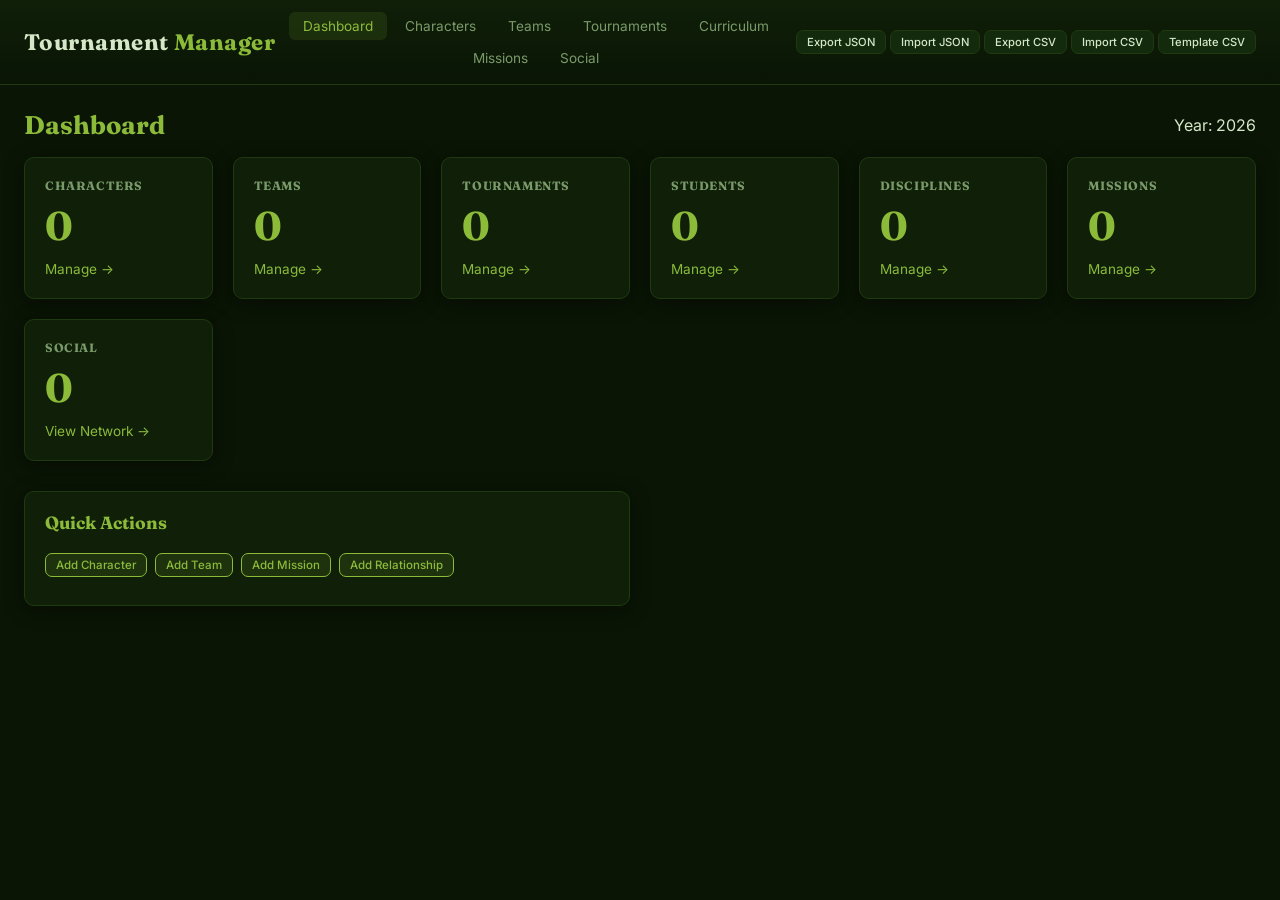
<file: index.html>
<!DOCTYPE html>
<html lang="en">
<head>
    <meta charset="UTF-8" />
    <meta name="viewport" content="width=device-width, initial-scale=1.0" />
    <title>Hollow Blades</title>
    <link rel="stylesheet" href="style.css" />
    <link rel="preconnect" href="https://fonts.googleapis.com" />
    <link href="https://fonts.googleapis.com/css2?family=Fraunces:opsz,wght@9..144,500;9..144,700&family=Inter:wght@400;500;600&display=swap" rel="stylesheet" />
</head>
<body>
    <header>
        <h1>Tournament <span>Manager</span></h1>
        <nav id="main-nav">
            <a href="index.html" class="active">Dashboard</a>
            <a href="characters.html">Characters</a>
            <a href="team-manager.html">Teams</a>
            <a href="tournaments.html">Tournaments</a>
            <a href="curriculum.html">Curriculum</a>
            <a href="missions.html">Missions</a>
            <a href="social.html">Social</a>
        </nav>
        <div class="header-actions">
            <button id="export-json-btn" class="small">Export JSON</button>
            <button id="import-json-btn" class="small">Import JSON</button>
            <button id="export-csv-btn" class="small">Export CSV</button>
            <button id="import-csv-btn" class="small">Import CSV</button>
            <button id="template-csv-btn" class="small">Template CSV</button>
            <input type="file" id="json-file-input" accept=".json" style="display:none" />
            <input type="file" id="csv-file-input" accept=".csv" style="display:none" />
        </div>
    </header>

    <main id="app-container">
        <div class="page-header">
            <h2>Dashboard</h2>
            <span class="text-dim">Year: <span id="header-current-year" style="cursor:pointer;">2024</span></span>
        </div>

        <div class="stats-grid">
            <div class="stat-card">
                <h3>Characters</h3>
                <p class="stat-number" id="char-count">0</p>
                <a href="characters.html" class="stat-link">Manage →</a>
            </div>
            <div class="stat-card">
                <h3>Teams</h3>
                <p class="stat-number" id="team-count">0</p>
                <a href="team-manager.html" class="stat-link">Manage →</a>
            </div>
            <div class="stat-card">
                <h3>Tournaments</h3>
                <p class="stat-number" id="tournament-count">0</p>
                <a href="tournaments.html" class="stat-link">Manage →</a>
            </div>
            <div class="stat-card">
                <h3>Students</h3>
                <p class="stat-number" id="student-count">0</p>
                <a href="curriculum.html" class="stat-link">Manage →</a>
            </div>
            <div class="stat-card">
                <h3>Disciplines</h3>
                <p class="stat-number" id="discipline-count">0</p>
                <a href="curriculum.html" class="stat-link">Manage →</a>
            </div>
            <div class="stat-card">
                <h3>Missions</h3>
                <p class="stat-number" id="mission-count">0</p>
                <a href="missions.html" class="stat-link">Manage →</a>
            </div>
            <div class="stat-card">
                <h3>Social</h3>
                <p class="stat-number" id="social-count">0</p>
                <a href="social.html" class="stat-link">View Network →</a>
            </div>
        </div>

        <div class="dashboard-grid">
            <div class="dashboard-section">
                <h3>Quick Actions</h3>
                <div style="display:flex;flex-wrap:wrap;gap:8px;padding:8px 0;">
                    <a href="characters.html"><button class="primary small">Add Character</button></a>
                    <a href="team-manager.html"><button class="primary small">Add Team</button></a>
                    <a href="missions.html"><button class="primary small">Add Mission</button></a>
                    <a href="social.html"><button class="primary small">Add Relationship</button></a>
                </div>
            </div>
        </div>
    </main>

    <div id="modal-container" class="modal hidden">
        <div class="modal-content">
            <div class="modal-header">
                <h3 id="modal-title">Modal</h3>
                <button class="close-modal" id="modal-close">&times;</button>
            </div>
            <div id="modal-body"></div>
        </div>
    </div>

    <script src="js/database.js"></script>
    <script src="js/utils.js"></script>
    <script src="js/export.js"></script>
    <script src="js/app.js"></script>
</body>
</html>
</file>
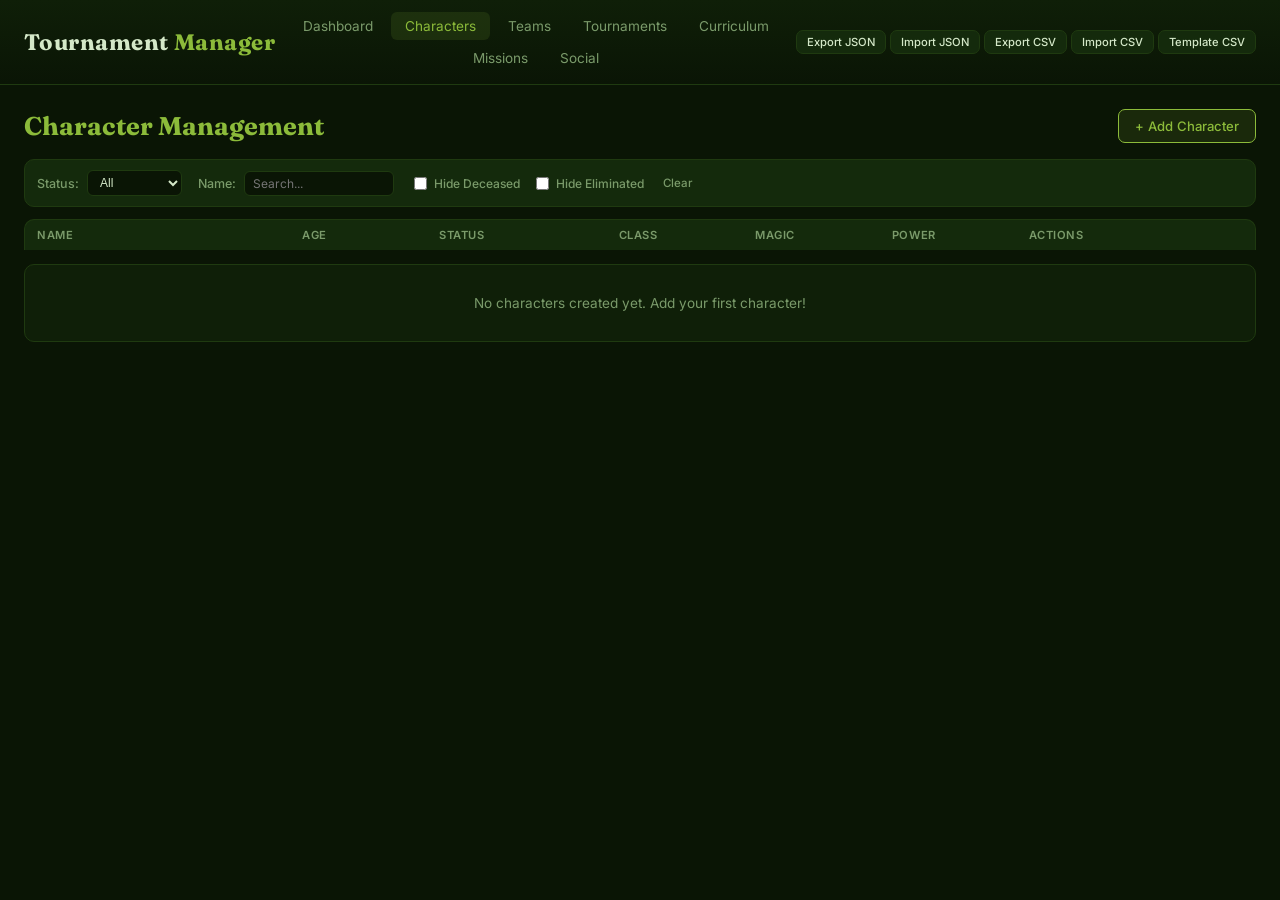
<file: characters.html>
<!DOCTYPE html>
<html lang="en">
<head>
    <meta charset="UTF-8" />
    <meta name="viewport" content="width=device-width, initial-scale=1.0" />
    <title>Characters</title>
    <link rel="stylesheet" href="style.css" />
    <link rel="preconnect" href="https://fonts.googleapis.com" />
    <link href="https://fonts.googleapis.com/css2?family=Fraunces:opsz,wght@9..144,500;9..144,700&family=Inter:wght@400;500;600&display=swap" rel="stylesheet" />
</head>
<body>
    <header>
        <h1>Tournament <span>Manager</span></h1>
        <nav id="main-nav">
            <a href="index.html">Dashboard</a>
            <a href="characters.html" class="active">Characters</a>
            <a href="team-manager.html">Teams</a>
            <a href="tournaments.html">Tournaments</a>
            <a href="curriculum.html">Curriculum</a>
            <a href="missions.html">Missions</a>
            <a href="social.html">Social</a>
        </nav>
        <div class="header-actions">
            <button id="export-json-btn" class="small">Export JSON</button>
            <button id="import-json-btn" class="small">Import JSON</button>
            <button id="export-csv-btn" class="small">Export CSV</button>
            <button id="import-csv-btn" class="small">Import CSV</button>
            <button id="template-csv-btn" class="small">Template CSV</button>
            <input type="file" id="json-file-input" accept=".json" style="display:none" />
            <input type="file" id="csv-file-input" accept=".csv" style="display:none" />
        </div>
    </header>

    <main>
        <div class="page-header">
            <h2>Character Management</h2>
            <button id="add-character-btn" class="primary">+ Add Character</button>
        </div>

        <!-- Filter Section -->
        <div class="filter-section">
            <label for="char-status-filter">Status:</label>
            <select id="char-status-filter" style="background:var(--bg);border:1px solid var(--border);color:var(--text);border-radius:6px;padding:4px 8px;font-size:0.75rem;">
                <option value="all">All</option>
                <option value="trainee">Trainee</option>
                <option value="rookie">Rookie</option>
                <option value="junior">Junior</option>
                <option value="senior">Senior</option>
                <option value="instructor">Instructor</option>
                <option value="support">Support</option>
                <option value="civilian">Civilian</option>
                <option value="deceased">Deceased</option>
                <option value="eliminated">Eliminated</option>
            </select>
            <label for="char-name-filter" style="margin-left:8px;">Name:</label>
            <input type="text" id="char-name-filter" placeholder="Search..." style="width:150px;background:var(--bg);border:1px solid var(--border);color:var(--text);border-radius:6px;padding:4px 8px;font-size:0.75rem;">
            <label style="margin-left:8px;display:flex;align-items:center;gap:4px;font-size:0.75rem;color:var(--text-dim);cursor:pointer;">
                <input type="checkbox" id="hide-deceased" style="width:auto;accent-color:var(--danger);cursor:pointer;"> Hide Deceased
            </label>
            <label style="margin-left:4px;display:flex;align-items:center;gap:4px;font-size:0.75rem;color:var(--text-dim);cursor:pointer;">
                <input type="checkbox" id="hide-eliminated" style="width:auto;accent-color:var(--warning);cursor:pointer;"> Hide Eliminated
            </label>
            <button id="clear-char-filter" class="small secondary">Clear</button>
        </div>

        <!-- Character Form -->
        <div id="character-form" class="form-container hidden">
            <h3 id="form-title">Add Character</h3>
            <form id="char-form">
                <div class="form-grid">
                    <!-- NAME SECTION -->
                    <div class="form-group full-width" style="border-bottom:1px solid var(--border-soft);padding-bottom:12px;margin-bottom:8px;">
                        <label style="font-size:0.85rem;color:var(--accent);font-weight:600;">Name</label>
                    </div>
                    <div class="form-group">
                        <label>First Name *</label>
                        <input type="text" id="char-firstname" required />
                    </div>
                    <div class="form-group">
                        <label>Middle Name</label>
                        <input type="text" id="char-middlename" />
                    </div>
                    <div class="form-group">
                        <label>Last Name *</label>
                        <input type="text" id="char-lastname" required />
                    </div>
                    <div class="form-group">
                        <label>Nickname (e.g., Ben)</label>
                        <input type="text" id="char-nickname" placeholder="e.g., Ben" />
                    </div>
                    <div class="form-group">
                        <label>Alias (e.g., The Shadow)</label>
                        <input type="text" id="char-alias" placeholder="e.g., The Shadow" />
                    </div>
                    <div class="form-group full-width">
                        <label>Previous Names (comma separated)</label>
                        <input type="text" id="char-previous-names" placeholder="e.g., John Smith, Jonathan Doe" />
                    </div>
                    <div class="form-group full-width">
                        <label>Display Name Format</label>
                        <select id="char-name-format" style="width:100%;padding:6px;background:var(--panel-alt);border:1px solid var(--border);color:var(--text);border-radius:6px;">
                            <option value="firstlast">First + Last (e.g., Benjamin Parker)</option>
                            <option value="lastfirst">Last, First (e.g., Parker, Benjamin)</option>
                            <option value="nicklast">Nickname + Last (e.g., Ben Parker)</option>
                            <option value="firstnick">First + Nickname (e.g., Benjamin "Ben")</option>
                            <option value="alias">Alias (e.g., The Shadow)</option>
                        </select>
                    </div>
                    
                    <div class="form-group">
                        <label>Year of Birth</label>
                        <input type="number" id="char-birthyear" />
                    </div>
                    <div class="form-group">
                        <label>Gender</label>
                        <input type="text" id="char-gender" placeholder="Male/Female/Other" />
                    </div>
                    <div class="form-group">
                        <label>Eye Color</label>
                        <input type="text" id="char-eyes" placeholder="Blue, Green, Brown..." />
                    </div>
                    <div class="form-group">
                        <label>Hair Color</label>
                        <input type="text" id="char-hair" placeholder="Blonde, Black, Red..." />
                    </div>
                    <div class="form-group">
                        <label>Skin Color/Tone</label>
                        <input type="text" id="char-skin" placeholder="Fair, Olive, Dark..." />
                    </div>
                    <div class="form-group">
                        <label>Height</label>
                        <input type="text" id="char-height" placeholder="e.g., 5'10\", 178cm" />
                    </div>
                    <div class="form-group">
                        <label>Weight</label>
                        <input type="text" id="char-weight" placeholder="e.g., 75kg, 165lbs" />
                    </div>
                    <div class="form-group">
                        <label>Build</label>
                        <input type="text" id="char-build" placeholder="Slim, Athletic, Stocky..." />
                    </div>
                    <div class="form-group full-width">
                        <label>Appearance Notes</label>
                        <textarea id="char-appearance-notes" rows="2" placeholder="Scars, tattoos, distinguishing features..."></textarea>
                    </div>
                    
                    <div class="form-group full-width" style="border-top:1px solid var(--border);padding-top:12px;margin-top:8px;">
                        <label>Career Status History</label>
                        <div id="career-status-container">
                            <div class="career-status-entry">
                                <select class="career-status-select">
                                    <option value="">Select status...</option>
                                    <option value="civilian">Civilian</option>
                                    <option value="trainee">Trainee</option>
                                    <option value="rookie">Rookie</option>
                                    <option value="junior">Junior</option>
                                    <option value="senior">Senior</option>
                                    <option value="instructor">Instructor</option>
                                    <option value="support">Support</option>
                                </select>
                                <input type="number" class="career-start-year" placeholder="Start Year" />
                                <input type="number" class="career-end-year" placeholder="End Year (or leave blank)" />
                                <button type="button" class="small danger remove-status">✕</button>
                            </div>
                        </div>
                        <button type="button" id="add-status-btn" class="small" style="margin-top:8px;">+ Add Status</button>
                        
                        <div id="specialty-field" style="display:none;margin-top:8px;">
                            <label>Specialty/Discipline</label>
                            <input type="text" id="char-specialty" placeholder="e.g., Medical, Technical, Combat Training" />
                        </div>
                    </div>

                    <!-- STATS SECTION -->
                    <div class="form-group full-width" style="border-top:1px solid var(--border);padding-top:12px;margin-top:8px;">
                        <label style="font-size:0.85rem;color:var(--accent);font-weight:600;">✦ Character Stats</label>
                        <p style="font-size:0.7rem;color:var(--text-dim);margin-bottom:8px;">Assign D&D-style stats (3-18 range recommended). Physical class will be auto-suggested.</p>
                        
                        <div class="stat-input-group">
                            <div class="form-group">
                                <label>Strength (STR)</label>
                                <input type="number" id="char-str" min="1" max="30" value="10" />
                            </div>
                            <div class="form-group">
                                <label>Dexterity (DEX)</label>
                                <input type="number" id="char-dex" min="1" max="30" value="10" />
                            </div>
                            <div class="form-group">
                                <label>Constitution (CON)</label>
                                <input type="number" id="char-con" min="1" max="30" value="10" />
                            </div>
                            <div class="form-group">
                                <label>Intelligence (INT)</label>
                                <input type="number" id="char-int" min="1" max="30" value="10" />
                            </div>
                            <div class="form-group">
                                <label>Wisdom (WIS)</label>
                                <input type="number" id="char-wis" min="1" max="30" value="10" />
                            </div>
                            <div class="form-group">
                                <label>Charisma (CHA)</label>
                                <input type="number" id="char-cha" min="1" max="30" value="10" />
                            </div>
                        </div>
                        
                        <div style="margin-top:8px;display:flex;gap:8px;flex-wrap:wrap;align-items:center;">
                            <label style="font-size:0.75rem;color:var(--text-dim);">Physical Class:</label>
                            <span id="suggested-class" class="suggested-class empty">—</span>
                            <button type="button" id="random-stats-btn" class="small secondary">🎲 Random</button>
                            <button type="button" id="recalculate-class-btn" class="small secondary">⟳ Recalc</button>
                        </div>
                    </div>

                    <!-- MAGIC SECTION -->
                    <div class="form-group full-width" style="border-top:1px solid var(--border);padding-top:12px;margin-top:8px;">
                        <label style="font-size:0.85rem;color:var(--info);font-weight:600;">✦ Magical Abilities</label>
                        <p style="font-size:0.7rem;color:var(--text-dim);margin-bottom:8px;">Proficiency level for each magic type (0-10). Magical class will be auto-suggested.</p>
                        
                        <div class="magic-grid">
                            <div class="magic-category-label elemental">⚡ Elemental</div>
                            <div class="form-group magic-item">
                                <label>Earth</label>
                                <input type="number" id="magic-earth" min="0" max="10" value="0" />
                            </div>
                            <div class="form-group magic-item">
                                <label>Water</label>
                                <input type="number" id="magic-water" min="0" max="10" value="0" />
                            </div>
                            <div class="form-group magic-item">
                                <label>Fire</label>
                                <input type="number" id="magic-fire" min="0" max="10" value="0" />
                            </div>
                            <div class="form-group magic-item">
                                <label>Air</label>
                                <input type="number" id="magic-air" min="0" max="10" value="0" />
                            </div>
                            <div class="form-group magic-item">
                                <label>Metal</label>
                                <input type="number" id="magic-metal" min="0" max="10" value="0" />
                            </div>
                            <div class="form-group magic-item">
                                <label>Wood</label>
                                <input type="number" id="magic-wood" min="0" max="10" value="0" />
                            </div>
                            
                            <div class="magic-category-label body">💪 Body</div>
                            <div class="form-group magic-item">
                                <label>Blood</label>
                                <input type="number" id="magic-blood" min="0" max="10" value="0" />
                            </div>
                            <div class="form-group magic-item">
                                <label>Bone</label>
                                <input type="number" id="magic-bone" min="0" max="10" value="0" />
                            </div>
                            <div class="form-group magic-item">
                                <label>Mind</label>
                                <input type="number" id="magic-mind" min="0" max="10" value="0" />
                            </div>
                            <div class="form-group magic-item">
                                <label>Morphic</label>
                                <input type="number" id="magic-morphic" min="0" max="10" value="0" />
                            </div>
                            <div class="form-group magic-item">
                                <label>Life</label>
                                <input type="number" id="magic-life" min="0" max="10" value="0" />
                            </div>
                            <div class="form-group magic-item">
                                <label>Death</label>
                                <input type="number" id="magic-death" min="0" max="10" value="0" />
                            </div>
                            
                            <div class="magic-category-label aether">✦ Aether</div>
                            <div class="form-group magic-item">
                                <label>Space</label>
                                <input type="number" id="magic-space" min="0" max="10" value="0" />
                            </div>
                            <div class="form-group magic-item">
                                <label>Time</label>
                                <input type="number" id="magic-time" min="0" max="10" value="0" />
                            </div>
                            <div class="form-group magic-item">
                                <label>Dimension</label>
                                <input type="number" id="magic-dimension" min="0" max="10" value="0" />
                            </div>
                            <div class="form-group magic-item">
                                <label>Void</label>
                                <input type="number" id="magic-void" min="0" max="10" value="0" />
                            </div>
                            <div class="form-group magic-item">
                                <label>Reality</label>
                                <input type="number" id="magic-reality" min="0" max="10" value="0" />
                            </div>
                            <div class="form-group magic-item">
                                <label>Transference</label>
                                <input type="number" id="magic-transference" min="0" max="10" value="0" />
                            </div>
                        </div>
                        
                        <div style="margin-top:8px;display:flex;gap:8px;flex-wrap:wrap;align-items:center;">
                            <label style="font-size:0.75rem;color:var(--text-dim);">Magical Class:</label>
                            <span id="suggested-magic-class" class="suggested-class empty">—</span>
                            <button type="button" id="random-magic-btn" class="small secondary">🎲 Random</button>
                            <button type="button" id="recalculate-magic-class-btn" class="small secondary">⟳ Recalc</button>
                        </div>
                        <div style="margin-top:4px;font-size:0.65rem;color:var(--text-dim);">
                            Magic Power: <span id="magic-power-display" style="font-weight:600;color:var(--info);">◯◯◯◯◯</span>
                        </div>
                    </div>

                    <!-- DECEASED SECTION -->
                    <div class="form-group full-width" style="border-top:1px solid var(--border);padding-top:12px;margin-top:8px;">
                        <div style="display:flex;align-items:center;gap:10px;margin-bottom:8px;">
                            <input type="checkbox" id="char-deceased" style="width:auto;" />
                            <label for="char-deceased" style="margin:0;color:var(--danger);font-weight:600;">Mark as Deceased</label>
                        </div>
                        <div id="death-fields" style="display:none;padding-left:24px;border-left:2px solid var(--danger);">
                            <div class="form-grid">
                                <div class="form-group">
                                    <label>Year of Death</label>
                                    <input type="number" id="char-death-year" placeholder="e.g., 2023" />
                                </div>
                                <div class="form-group">
                                    <label>Death Age (fixed - won't change with years)</label>
                                    <input type="number" id="char-death-age" min="0" max="150" placeholder="e.g., 45" />
                                </div>
                                <div class="form-group full-width">
                                    <label>Cause of Death</label>
                                    <input type="text" id="char-death-cause" placeholder="e.g., Battle wounds, Illness, Old age" />
                                </div>
                            </div>
                        </div>
                    </div>

                    <!-- STANDALONE ELIMINATION SECTION -->
                    <div class="form-group full-width" style="border-top:1px solid var(--border);padding-top:12px;margin-top:8px;border-left:3px solid var(--warning);">
                        <label style="font-size:0.85rem;color:var(--warning);font-weight:600;">Standalone Elimination</label>
                        <p style="font-size:0.7rem;color:var(--text-dim);margin-bottom:8px;">Eliminate a character directly without tournament association.</p>
                        
                        <input type="hidden" id="standalone-char-id" />
                        
                        <div style="display:flex;flex-wrap:wrap;gap:8px;align-items:center;background:var(--panel-alt);padding:10px;border-radius:6px;border:1px solid var(--border);">
                            <label style="font-size:0.7rem;color:var(--text-dim);">Week:</label>
                            <input type="number" id="standalone-elim-week" min="1" max="52" value="1" style="width:70px;background:var(--bg);border:1px solid var(--border);color:var(--text);border-radius:4px;padding:4px 6px;" />
                            <label style="font-size:0.7rem;color:var(--text-dim);">Reason:</label>
                            <input type="text" id="standalone-elim-reason" placeholder="e.g., Dropped out" style="flex:1;min-width:120px;background:var(--bg);border:1px solid var(--border);color:var(--text);border-radius:4px;padding:4px 8px;" />
                            <button type="button" id="add-standalone-elim-btn" class="small warning-btn">+ Apply</button>
                        </div>
                        
                        <div style="margin-top:10px;">
                            <label style="font-size:0.75rem;color:var(--text-dim);">Existing Standalone Eliminations:</label>
                            <div id="standalone-eliminations-container" style="margin-top:4px;">
                                <p class="empty-state" style="padding:6px;font-size:0.75rem;">None recorded.</p>
                            </div>
                        </div>
                    </div>

                    <!-- TOURNAMENT ELIMINATIONS - VIEW ONLY -->
                    <div class="form-group full-width" style="border-top:1px solid var(--border);padding-top:12px;margin-top:8px;border-left:3px solid var(--info);">
                        <label style="font-size:0.85rem;color:var(--info);font-weight:600;">Tournament Eliminations (View Only)</label>
                        <p style="font-size:0.7rem;color:var(--text-dim);margin-bottom:8px;">Managed from the Tournaments page.</p>
                        <div id="tournament-eliminations-view" style="margin-top:4px;">
                            <p class="empty-state" style="padding:6px;font-size:0.75rem;">None recorded.</p>
                        </div>
                    </div>
                    
                    <div class="form-group full-width">
                        <label>Background / Notes</label>
                        <textarea id="char-notes" rows="3" placeholder="Character background, motivations, etc."></textarea>
                    </div>
                </div>
                <div class="form-actions">
                    <button type="button" id="cancel-char-btn" class="secondary">Cancel</button>
                    <button type="submit" id="save-char-btn" class="primary">Save Character</button>
                </div>
            </form>
        </div>

        <!-- Character List -->
        <div id="character-list">
            <div class="list-header char-header">
                <span>Name</span>
                <span>Age</span>
                <span>Status</span>
                <span>Class</span>
                <span>Magic</span>
                <span>Power</span>
                <span>Actions</span>
            </div>
            <div id="characters-container">
                <p class="empty-state">No characters created yet. Add your first character!</p>
            </div>
        </div>
    </main>

    <div id="modal-container" class="modal hidden">
        <div class="modal-content">
            <div class="modal-header">
                <h3 id="modal-title">Modal</h3>
                <button class="close-modal" id="modal-close">&times;</button>
            </div>
            <div id="modal-body"></div>
        </div>
    </div>

    <script src="js/database.js"></script>
    <script src="js/utils.js"></script>
    <script src="js/export.js"></script>
    <script src="js/app.js"></script>
    <script src="js/stats.js"></script>
    <script src="js/magic.js"></script>
    <script>
        document.addEventListener('DOMContentLoaded', function() {
            var checkData = setInterval(function() {
                if (typeof data !== 'undefined' && data) {
                    clearInterval(checkData);
                    if (typeof renderCharacters === 'function') {
                        renderCharacters();
                    }
                    if (typeof initCharacterEvents === 'function') {
                        initCharacterEvents();
                    }
                    if (typeof initStatsEvents === 'function') {
                        initStatsEvents();
                    }
                    if (typeof initMagicEvents === 'function') {
                        initMagicEvents();
                    }
                }
            }, 200);
        });
    </script>
</body>
</html>
</file>
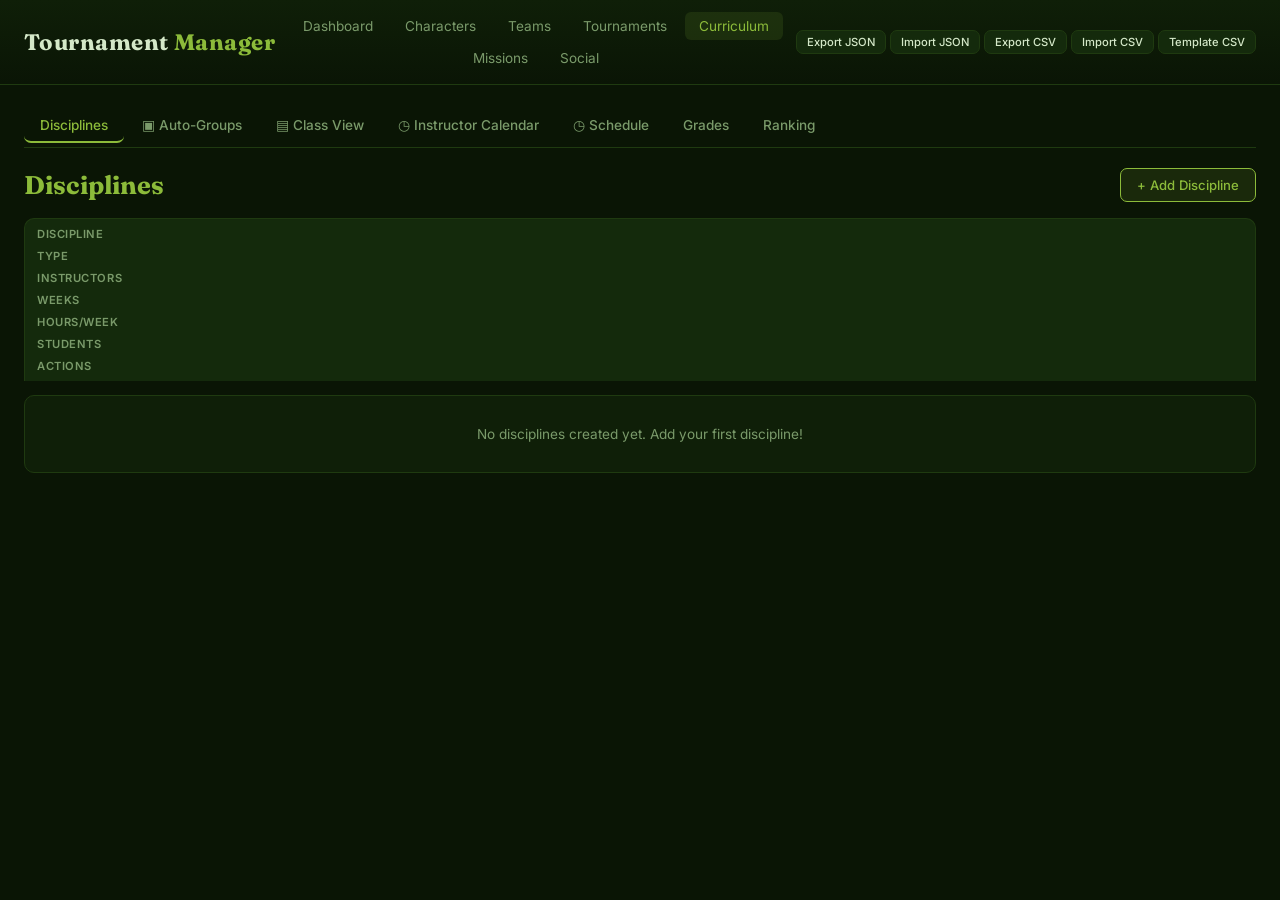
<file: curriculum.html>
<!DOCTYPE html>
<html lang="en">
<head>
    <meta charset="UTF-8" />
    <meta name="viewport" content="width=device-width, initial-scale=1.0" />
    <title>Curriculum</title>
    <link rel="stylesheet" href="style.css" />
    <link rel="preconnect" href="https://fonts.googleapis.com" />
    <link href="https://fonts.googleapis.com/css2?family=Fraunces:opsz,wght@9..144,500;9..144,700&family=Inter:wght@400;500;600&display=swap" rel="stylesheet" />
</head>
<body>
    <header>
        <h1>Tournament <span>Manager</span></h1>
        <nav id="main-nav">
            <a href="index.html">Dashboard</a>
            <a href="characters.html">Characters</a>
            <a href="team-manager.html">Teams</a>
            <a href="tournaments.html">Tournaments</a>
            <a href="curriculum.html" class="active">Curriculum</a>
            <a href="missions.html">Missions</a>
            <a href="social.html">Social</a>
        </nav>
        <div class="header-actions">
            <button id="export-json-btn" class="small">Export JSON</button>
            <button id="import-json-btn" class="small">Import JSON</button>
            <button id="export-csv-btn" class="small">Export CSV</button>
            <button id="import-csv-btn" class="small">Import CSV</button>
            <button id="template-csv-btn" class="small">Template CSV</button>
            <input type="file" id="json-file-input" accept=".json" style="display:none" />
            <input type="file" id="csv-file-input" accept=".csv" style="display:none" />
        </div>
    </header>

    <main id="app-container">
        <!-- Content rendered by curriculum-main.js -->
    </main>

    <div id="modal-container" class="modal hidden">
        <div class="modal-content">
            <div class="modal-header">
                <h3 id="modal-title">Modal</h3>
                <button class="close-modal" id="modal-close">&times;</button>
            </div>
            <div id="modal-body"></div>
        </div>
    </div>

    <script src="js/database.js"></script>
    <script src="js/utils.js"></script>
    <script src="js/export.js"></script>
    <script src="js/schedule.js"></script>
    <script src="js/student-schedule.js"></script>
    <script src="js/app.js"></script>
    <script src="js/curriculum/curriculum-main.js"></script>
    <script src="js/curriculum/disciplines.js"></script>
    <script src="js/curriculum/groups.js"></script>
    <script src="js/curriculum/class-view.js"></script>
    <script src="js/curriculum/instructor-calendar.js"></script>
    <script src="js/curriculum/grades.js"></script>
    <script src="js/curriculum/ranking.js"></script>
    <script>
        document.addEventListener('DOMContentLoaded', function() {
            var checkData = setInterval(function() {
                if (typeof data !== 'undefined' && data) {
                    clearInterval(checkData);
                    var container = document.getElementById('app-container');
                    if (container && typeof renderCurriculumView === 'function') {
                        renderCurriculumView(container);
                    }
                }
            }, 200);
        });
    </script>
</body>
</html>
</file>
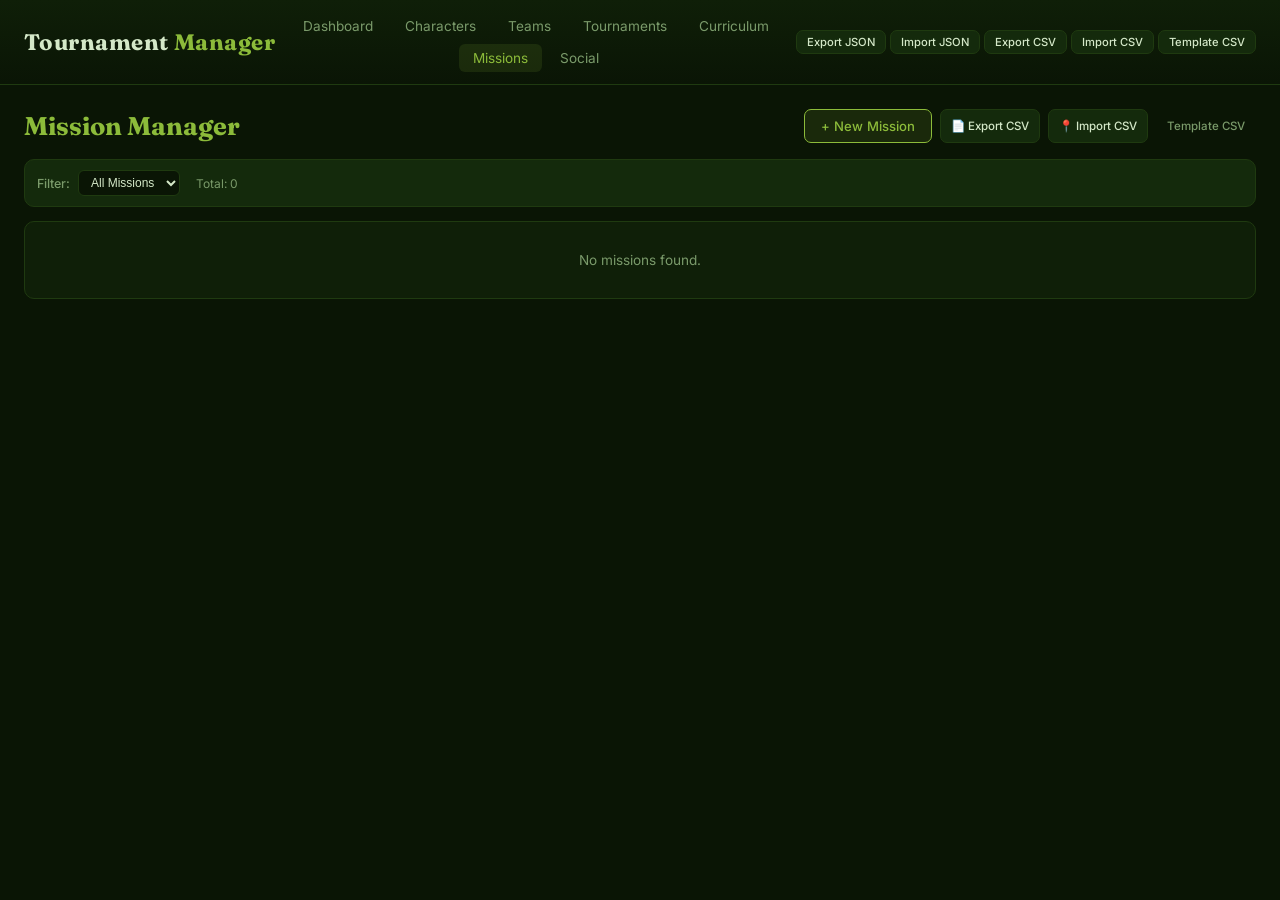
<file: missions.html>
<!DOCTYPE html>
<html lang="en">
<head>
    <meta charset="UTF-8" />
    <meta name="viewport" content="width=device-width, initial-scale=1.0" />
    <title>Missions</title>
    <link rel="stylesheet" href="style.css" />
    <link rel="preconnect" href="https://fonts.googleapis.com" />
    <link href="https://fonts.googleapis.com/css2?family=Fraunces:opsz,wght@9..144,500;9..144,700&family=Inter:wght@400;500;600&display=swap" rel="stylesheet" />
</head>
<body>
    <header>
        <h1>Tournament <span>Manager</span></h1>
        <nav id="main-nav">
            <a href="index.html">Dashboard</a>
            <a href="characters.html">Characters</a>
            <a href="team-manager.html">Teams</a>
            <a href="tournaments.html">Tournaments</a>
            <a href="curriculum.html">Curriculum</a>
            <a href="missions.html" class="active">Missions</a>
            <a href="social.html">Social</a>
        </nav>
        <div class="header-actions">
            <button id="export-json-btn" class="small">Export JSON</button>
            <button id="import-json-btn" class="small">Import JSON</button>
            <button id="export-csv-btn" class="small">Export CSV</button>
            <button id="import-csv-btn" class="small">Import CSV</button>
            <button id="template-csv-btn" class="small">Template CSV</button>
            <input type="file" id="json-file-input" accept=".json" style="display:none" />
            <input type="file" id="csv-file-input" accept=".csv" style="display:none" />
        </div>
    </header>

    <main id="app-container">
        <!-- Content rendered by missions.js -->
    </main>

    <div id="modal-container" class="modal hidden">
        <div class="modal-content">
            <div class="modal-header">
                <h3 id="modal-title">Modal</h3>
                <button class="close-modal" id="modal-close">&times;</button>
            </div>
            <div id="modal-body"></div>
        </div>
    </div>

    <script src="js/database.js"></script>
    <script src="js/utils.js"></script>
    <script src="js/export.js"></script>
    <script src="js/missions.js"></script>
    <script src="js/app.js"></script>
    <script>
        document.addEventListener('DOMContentLoaded', function() {
            var checkData = setInterval(function() {
                if (typeof data !== 'undefined' && data) {
                    clearInterval(checkData);
                    var container = document.getElementById('app-container');
                    if (container && typeof renderMissionsView === 'function') {
                        renderMissionsView(container);
                    }
                }
            }, 200);
        });
    </script>
</body>
</html>
</file>
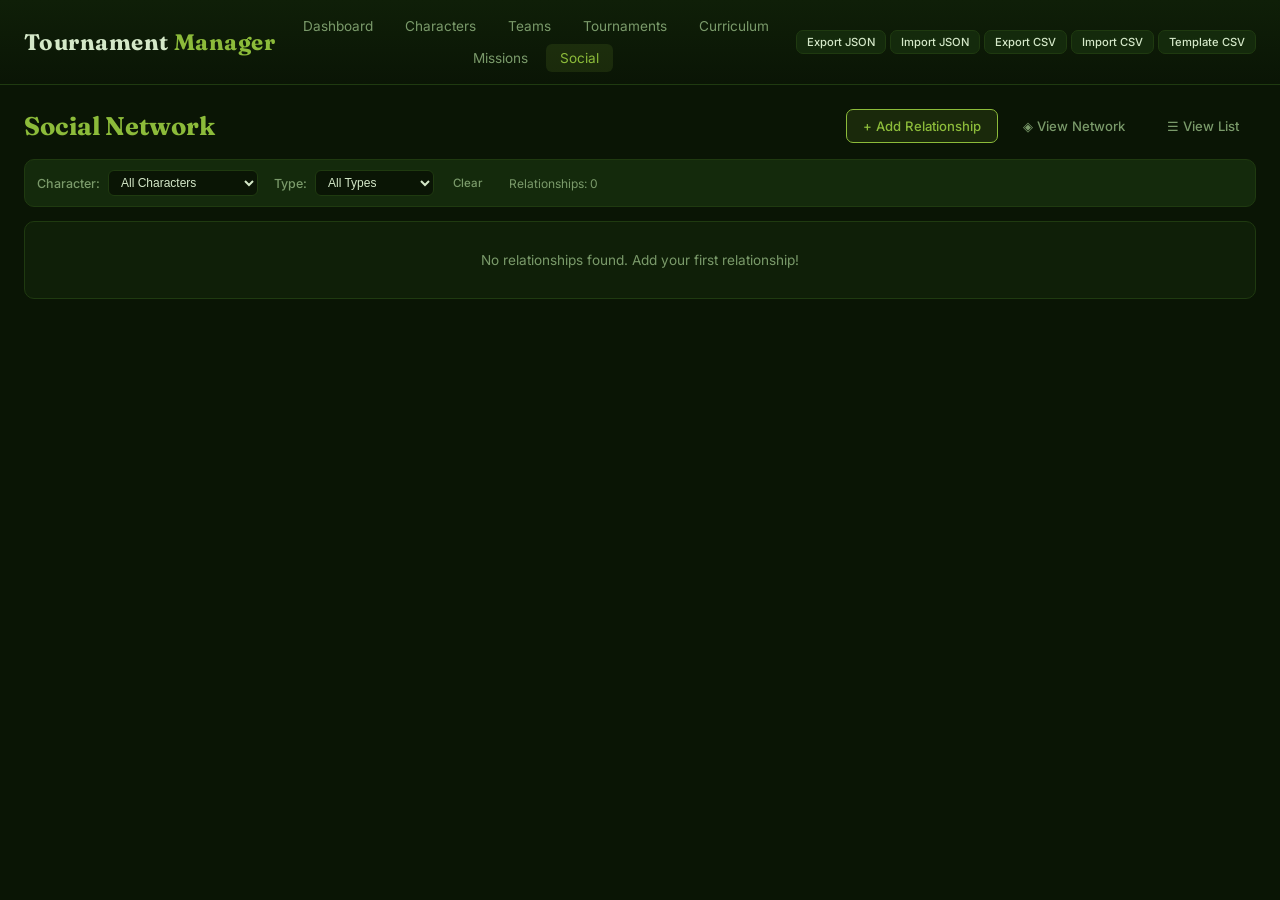
<file: social.html>
<!DOCTYPE html>
<html lang="en">
<head>
    <meta charset="UTF-8" />
    <meta name="viewport" content="width=device-width, initial-scale=1.0" />
    <title>Social Network</title>
    <link rel="stylesheet" href="style.css" />
    <link rel="preconnect" href="https://fonts.googleapis.com" />
    <link href="https://fonts.googleapis.com/css2?family=Fraunces:opsz,wght@9..144,500;9..144,700&family=Inter:wght@400;500;600&display=swap" rel="stylesheet" />
</head>
<body>
    <header>
        <h1>Tournament <span>Manager</span></h1>
        <nav id="main-nav">
            <a href="index.html">Dashboard</a>
            <a href="characters.html">Characters</a>
            <a href="team-manager.html">Teams</a>
            <a href="tournaments.html">Tournaments</a>
            <a href="curriculum.html">Curriculum</a>
            <a href="missions.html">Missions</a>
            <a href="social.html" class="active">Social</a>
        </nav>
        <div class="header-actions">
            <button id="export-json-btn" class="small">Export JSON</button>
            <button id="import-json-btn" class="small">Import JSON</button>
            <button id="export-csv-btn" class="small">Export CSV</button>
            <button id="import-csv-btn" class="small">Import CSV</button>
            <button id="template-csv-btn" class="small">Template CSV</button>
            <input type="file" id="json-file-input" accept=".json" style="display:none" />
            <input type="file" id="csv-file-input" accept=".csv" style="display:none" />
        </div>
    </header>

    <main id="app-container">
        <!-- Content rendered by social.js -->
    </main>

    <div id="modal-container" class="modal hidden">
        <div class="modal-content">
            <div class="modal-header">
                <h3 id="modal-title">Modal</h3>
                <button class="close-modal" id="modal-close">&times;</button>
            </div>
            <div id="modal-body"></div>
        </div>
    </div>

    <script src="js/database.js"></script>
    <script src="js/utils.js"></script>
    <script src="js/export.js"></script>
    <script src="js/app.js"></script>
    <script src="js/social/social.js"></script>
    <script>
        document.addEventListener('DOMContentLoaded', function() {
            var checkData = setInterval(function() {
                if (typeof data !== 'undefined' && data) {
                    clearInterval(checkData);
                    var container = document.getElementById('app-container');
                    if (container && typeof renderSocialView === 'function') {
                        renderSocialView(container);
                    } else {
                        console.error('renderSocialView not found after data loaded');
                    }
                }
            }, 200);
        });
    </script>
</body>
</html>
</file>
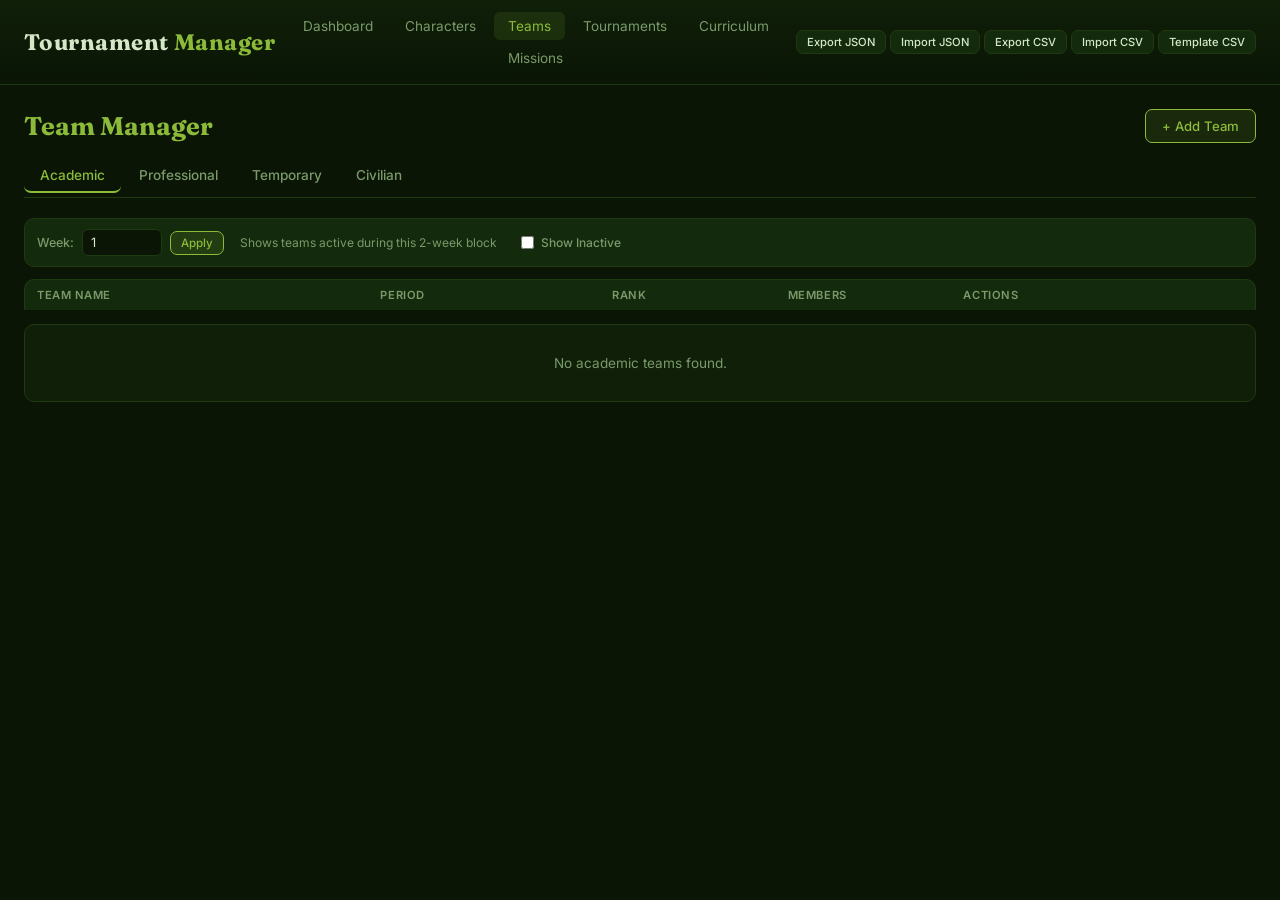
<file: team-manager.html>
<!DOCTYPE html>
<html lang="en">
<head>
    <meta charset="UTF-8" />
    <meta name="viewport" content="width=device-width, initial-scale=1.0" />
    <title>Teams</title>
    <link rel="stylesheet" href="style.css" />
    <link rel="preconnect" href="https://fonts.googleapis.com" />
    <link href="https://fonts.googleapis.com/css2?family=Fraunces:opsz,wght@9..144,500;9..144,700&family=Inter:wght@400;500;600&display=swap" rel="stylesheet" />
</head>
<body>
    <header>
        <h1>Tournament <span>Manager</span></h1>
        <nav id="main-nav">
            <a href="index.html">Dashboard</a>
            <a href="characters.html">Characters</a>
            <a href="team-manager.html" class="active">Teams</a>
            <a href="tournaments.html">Tournaments</a>
            <a href="curriculum.html">Curriculum</a>
            <a href="missions.html">Missions</a>
        </nav>
        <div class="header-actions">
            <button id="export-json-btn" class="small">Export JSON</button>
            <button id="import-json-btn" class="small">Import JSON</button>
            <button id="export-csv-btn" class="small">Export CSV</button>
            <button id="import-csv-btn" class="small">Import CSV</button>
            <button id="template-csv-btn" class="small">Template CSV</button>
            <input type="file" id="json-file-input" accept=".json" style="display:none" />
            <input type="file" id="csv-file-input" accept=".csv" style="display:none" />
        </div>
    </header>

    <main id="app-container">
        <!-- Content rendered by team-manager.js -->
    </main>

    <div id="modal-container" class="modal hidden">
        <div class="modal-content">
            <div class="modal-header">
                <h3 id="modal-title">Modal</h3>
                <button class="close-modal" id="modal-close">&times;</button>
            </div>
            <div id="modal-body"></div>
        </div>
    </div>

    <script src="js/database.js"></script>
    <script src="js/utils.js"></script>
    <script src="js/export.js"></script>
    <script src="js/missions.js"></script>
    <script src="js/team-manager.js"></script>
    <script src="js/app.js"></script>
    <script>
        document.addEventListener('DOMContentLoaded', function() {
            var checkData = setInterval(function() {
                if (typeof data !== 'undefined' && data) {
                    clearInterval(checkData);
                    var container = document.getElementById('app-container');
                    if (container && typeof renderTeamManagerView === 'function') {
                        renderTeamManagerView(container);
                    }
                }
            }, 200);
        });
    </script>
</body>
</html>
</file>
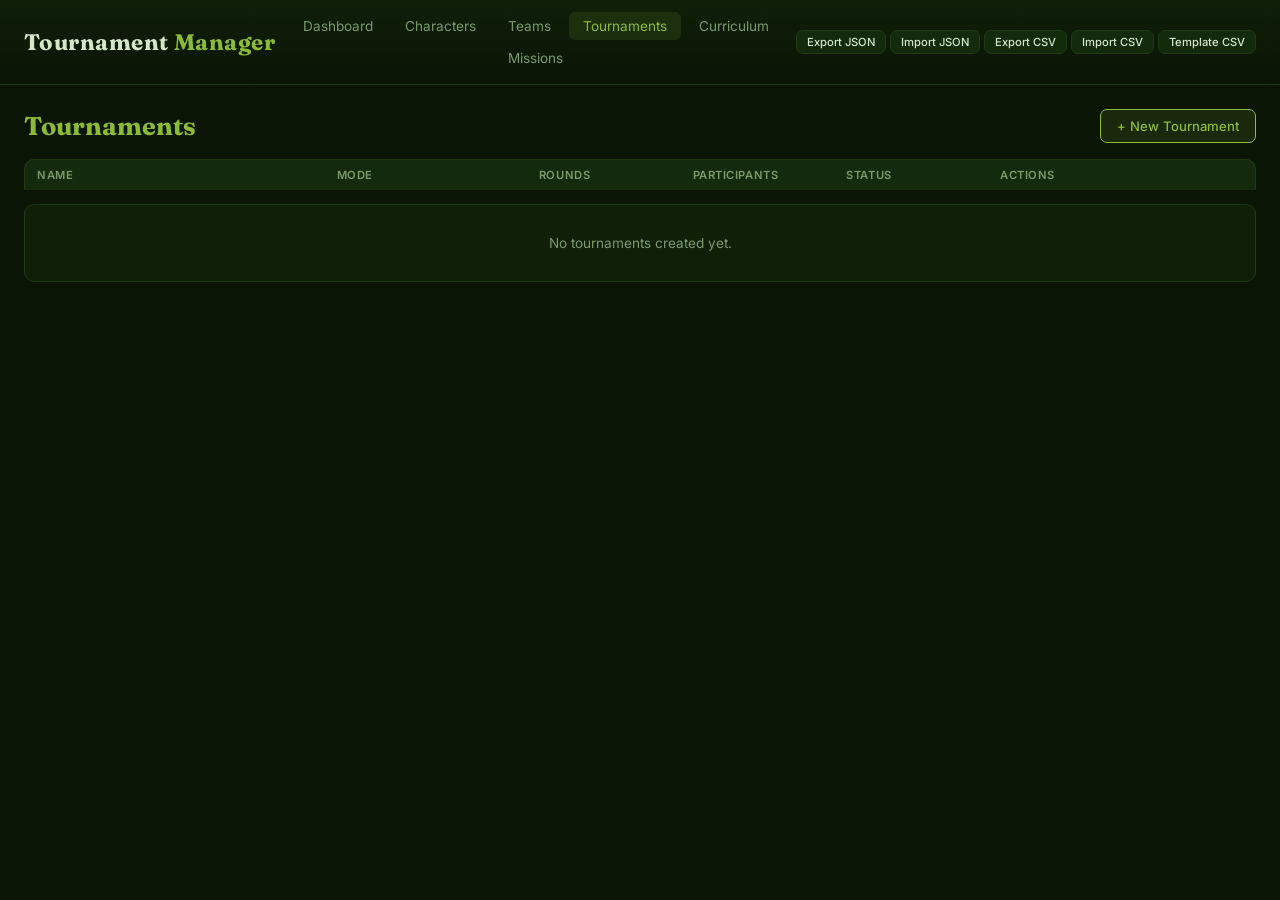
<file: tournaments.html>
<!DOCTYPE html>
<html lang="en">
<head>
    <meta charset="UTF-8" />
    <meta name="viewport" content="width=device-width, initial-scale=1.0" />
    <title>Tournaments</title>
    <link rel="stylesheet" href="style.css" />
    <link rel="preconnect" href="https://fonts.googleapis.com" />
    <link href="https://fonts.googleapis.com/css2?family=Fraunces:opsz,wght@9..144,500;9..144,700&family=Inter:wght@400;500;600&display=swap" rel="stylesheet" />
</head>
<body>
    <header>
        <h1>Tournament <span>Manager</span></h1>
        <nav id="main-nav">
            <a href="index.html">Dashboard</a>
            <a href="characters.html">Characters</a>
            <a href="team-manager.html">Teams</a>
            <a href="tournaments.html" class="active">Tournaments</a>
            <a href="curriculum.html">Curriculum</a>
            <a href="missions.html">Missions</a>
        </nav>
        <div class="header-actions">
            <button id="export-json-btn" class="small">Export JSON</button>
            <button id="import-json-btn" class="small">Import JSON</button>
            <button id="export-csv-btn" class="small">Export CSV</button>
            <button id="import-csv-btn" class="small">Import CSV</button>
            <button id="template-csv-btn" class="small">Template CSV</button>
            <input type="file" id="json-file-input" accept=".json" style="display:none" />
            <input type="file" id="csv-file-input" accept=".csv" style="display:none" />
        </div>
    </header>

    <main id="app-container">
        <!-- Content rendered by tournaments-ui.js -->
    </main>

    <div id="modal-container" class="modal hidden">
        <div class="modal-content">
            <div class="modal-header">
                <h3 id="modal-title">Modal</h3>
                <button class="close-modal" id="modal-close">&times;</button>
            </div>
            <div id="modal-body"></div>
        </div>
    </div>

    <script src="js/database.js"></script>
    <script src="js/utils.js"></script>
    <script src="js/export.js"></script>
    <script src="js/tournaments/tournaments-core.js"></script>
    <script src="js/tournaments/tournaments-ui.js"></script>
    <script src="js/app.js"></script>
    <script>
        document.addEventListener('DOMContentLoaded', function() {
            console.log('Tournaments page loaded, waiting for data...');
            var checkData = setInterval(function() {
                if (typeof data !== 'undefined' && data) {
                    clearInterval(checkData);
                    console.log('Data ready, rendering tournaments...');
                    var container = document.getElementById('app-container');
                    if (container && typeof renderTournamentsView === 'function') {
                        renderTournamentsView(container);
                    } else {
                        console.error('renderTournamentsView not found');
                    }
                }
            }, 200);
        });
    </script>
</body>
</html>
</file>
<file: style.css>
/* ============================================================
   style.css - Tournament Manager Theme
   Dark grey-green with saturated accents
   Shared across all pages
   ============================================================ */

:root {
    --bg: #0a1505;
    --panel: #0f1f08;
    --panel-alt: #142a0c;
    --border: #1f3a10;
    --border-soft: #172d0d;
    --text: #d4e8c8;
    --text-dim: #7a9a6a;
    --accent: #8cbb3a;
    --accent-soft: rgba(140, 187, 58, 0.12);
    --accent-glow: 0 0 14px rgba(140, 187, 58, 0.25);
    --danger: #c1453c;
    --danger-soft: rgba(193, 69, 60, 0.12);
    --warning: #c9a24b;
    --warning-soft: rgba(201, 162, 75, 0.12);
    --info: #4a9bc7;
    --info-soft: rgba(74, 155, 199, 0.12);
    --radius: 10px;
    --shadow: 0 4px 20px rgba(0, 0, 0, 0.4);
}

* {
    box-sizing: border-box;
    min-width: 0;
}

html,
body {
    margin: 0;
    min-height: 100vh;
    background: var(--bg);
    color: var(--text);
    font-family: 'Inter', sans-serif;
    overflow-x: hidden;
}

h1,
h2,
h3,
h4 {
    font-family: 'Fraunces', serif;
    font-weight: 700;
    margin: 0;
}

a {
    color: var(--accent);
    text-decoration: none;
}
a:hover {
    text-decoration: underline;
}

/* ============================================================
   SCROLLBAR
   ============================================================ */
::-webkit-scrollbar {
    height: 12px;
    width: 12px;
}
::-webkit-scrollbar-track {
    background: var(--bg);
    border-radius: 6px;
}
::-webkit-scrollbar-thumb {
    background: var(--border);
    border-radius: 6px;
    border: 2px solid var(--bg);
}
::-webkit-scrollbar-thumb:hover {
    background: var(--accent);
}
* {
    scrollbar-width: thin;
    scrollbar-color: var(--border) var(--bg);
}

/* ============================================================
   BUTTONS
   ============================================================ */
button {
    font-family: 'Inter', sans-serif;
    font-size: 0.82rem;
    font-weight: 500;
    background: var(--panel-alt);
    color: var(--text);
    border: 1px solid var(--border);
    border-radius: 7px;
    padding: 8px 16px;
    cursor: pointer;
    transition: 0.2s;
}
button:hover {
    border-color: var(--accent);
}
button.primary {
    background: var(--accent-soft);
    border-color: var(--accent);
    color: var(--accent);
}
button.primary:hover {
    background: rgba(140, 187, 58, 0.2);
}
button.danger {
    color: var(--danger);
}
button.danger:hover {
    border-color: var(--danger);
    background: var(--danger-soft);
}
button.secondary {
    background: transparent;
    border-color: transparent;
    color: var(--text-dim);
}
button.secondary:hover {
    border-color: var(--border);
    background: var(--panel-alt);
}
button.small {
    padding: 4px 10px;
    font-size: 0.72rem;
}

/* ============================================================
   HEADER - Mobile responsive
   ============================================================ */
header {
    display: flex;
    align-items: center;
    justify-content: space-between;
    flex-wrap: wrap;
    gap: 8px;
    padding: 10px 16px;
    border-bottom: 1px solid var(--border);
    background: linear-gradient(180deg, var(--panel), var(--bg));
    position: sticky;
    top: 0;
    z-index: 100;
}
header h1 {
    font-size: 1.2rem;
    letter-spacing: 0.02em;
}
header h1 span {
    color: var(--accent);
}
header nav {
    display: flex;
    gap: 4px;
    flex-wrap: wrap;
    width: 100%;
    order: 3;
}
header nav a {
    color: var(--text-dim);
    padding: 4px 10px;
    border-radius: 6px;
    font-size: 0.78rem;
    transition: 0.2s;
    text-decoration: none;
    flex: 1;
    text-align: center;
    min-width: 60px;
}
header nav a:hover {
    color: var(--text);
    background: var(--panel-alt);
}
header nav a.active {
    color: var(--accent);
    background: var(--accent-soft);
}
.header-actions {
    display: flex;
    gap: 4px;
    flex-wrap: wrap;
    align-items: center;
    order: 2;
    width: 100%;
}
.header-actions button.small {
    font-size: 0.65rem;
    padding: 3px 8px;
    flex: 1;
    min-width: 50px;
}

/* Desktop header */
@media (min-width: 768px) {
    header {
        padding: 12px 24px;
        flex-wrap: nowrap;
    }
    header h1 {
        font-size: 1.4rem;
        flex: 0 0 auto;
    }
    header nav {
        width: auto;
        order: 2;
        flex: 1;
        justify-content: center;
    }
    header nav a {
        flex: 0 0 auto;
        padding: 6px 14px;
        font-size: 0.85rem;
        min-width: auto;
    }
    .header-actions {
        width: auto;
        order: 3;
        flex: 0 0 auto;
        justify-content: flex-end;
    }
    .header-actions button.small {
        flex: 0 0 auto;
        font-size: 0.7rem;
        padding: 4px 10px;
        min-width: auto;
    }
}

/* ============================================================
   MAIN LAYOUT
   ============================================================ */
main {
    padding: 16px;
    max-width: 1400px;
    margin: 0 auto;
    overflow-x: hidden;
}
@media (min-width: 768px) {
    main {
        padding: 24px;
    }
}
.page-header {
    display: flex;
    justify-content: space-between;
    align-items: center;
    margin-bottom: 16px;
    flex-wrap: wrap;
    gap: 8px;
}
.page-header h2 {
    font-size: 1.3rem;
    color: var(--accent);
}
@media (min-width: 768px) {
    .page-header h2 {
        font-size: 1.6rem;
    }
}

/* ============================================================
   DASHBOARD
   ============================================================ */
.stats-grid {
    display: grid;
    grid-template-columns: repeat(auto-fit, minmax(140px, 1fr));
    gap: 12px;
    margin-bottom: 20px;
}
@media (min-width: 768px) {
    .stats-grid {
        gap: 20px;
        grid-template-columns: repeat(auto-fit, minmax(180px, 1fr));
        margin-bottom: 30px;
    }
}
.stat-card {
    background: var(--panel);
    border: 1px solid var(--border);
    border-radius: var(--radius);
    padding: 14px;
    box-shadow: var(--shadow);
}
.stat-card h3 {
    font-size: 0.75rem;
    color: var(--text-dim);
    text-transform: uppercase;
    letter-spacing: 0.05em;
}
.stat-card .stat-number {
    font-size: 1.8rem;
    font-weight: 700;
    font-family: 'Fraunces', serif;
    color: var(--accent);
    margin: 4px 0;
}
@media (min-width: 768px) {
    .stat-card {
        padding: 20px;
    }
    .stat-card .stat-number {
        font-size: 2.5rem;
        margin: 8px 0;
    }
}
.stat-card .stat-link {
    color: var(--accent);
    font-size: 0.85rem;
    cursor: pointer;
}
.stat-card .stat-link:hover {
    text-decoration: underline;
}

.dashboard-grid {
    display: grid;
    grid-template-columns: 1fr;
    gap: 16px;
    margin-bottom: 20px;
}
@media (min-width: 768px) {
    .dashboard-grid {
        grid-template-columns: 1fr 1fr;
        gap: 20px;
        margin-bottom: 30px;
    }
}
.dashboard-section {
    background: var(--panel);
    border: 1px solid var(--border);
    border-radius: var(--radius);
    padding: 16px;
    box-shadow: var(--shadow);
    overflow-x: auto;
}
@media (min-width: 768px) {
    .dashboard-section {
        padding: 20px;
    }
}
.dashboard-section h3 {
    font-size: 1rem;
    color: var(--accent);
    margin-bottom: 10px;
}
@media (min-width: 768px) {
    .dashboard-section h3 {
        font-size: 1.1rem;
        margin-bottom: 12px;
    }
}

/* ============================================================
   TABS
   ============================================================ */
.tab-container {
    margin-bottom: 16px;
}
.tab-nav {
    display: flex;
    gap: 2px;
    border-bottom: 1px solid var(--border);
    padding-bottom: 4px;
    flex-wrap: wrap;
    overflow-x: auto;
}
.tab-btn {
    background: transparent;
    border: none;
    border-bottom: 2px solid transparent;
    padding: 6px 12px;
    color: var(--text-dim);
    font-weight: 500;
    font-size: 0.78rem;
    cursor: pointer;
    transition: 0.2s;
    white-space: nowrap;
}
.tab-btn:hover {
    color: var(--text);
    border-color: var(--border-soft);
}
.tab-btn.active {
    color: var(--accent);
    border-color: var(--accent);
}
@media (min-width: 768px) {
    .tab-btn {
        padding: 8px 16px;
        font-size: 0.85rem;
    }
}
.tab-panel {
    display: none;
    padding-top: 16px;
}
.tab-panel.active {
    display: block;
}
@media (min-width: 768px) {
    .tab-panel {
        padding-top: 20px;
    }
}

/* ============================================================
   ACTIVITY LOG
   ============================================================ */
.activity-item {
    padding: 6px 10px;
    border-bottom: 1px solid var(--border-soft);
    font-size: 0.8rem;
}
.activity-item:last-child {
    border-bottom: none;
}
.empty-state {
    padding: 20px;
    text-align: center;
    color: var(--text-dim);
    background: var(--panel);
    border: 1px solid var(--border);
    border-radius: var(--radius);
    font-size: 0.85rem;
}
@media (min-width: 768px) {
    .empty-state {
        padding: 30px;
    }
}

/* ============================================================
   MODAL
   ============================================================ */
.modal {
    position: fixed;
    inset: 0;
    background: rgba(0, 0, 0, 0.85);
    z-index: 200;
    display: flex;
    align-items: center;
    justify-content: center;
    padding: 10px;
    overflow-y: auto;
}
.modal.hidden {
    display: none !important;
}
.modal-content {
    background: var(--panel);
    border: 1px solid var(--border);
    border-radius: var(--radius);
    padding: 16px;
    max-width: 700px;
    width: 100%;
    max-height: 95vh;
    overflow-y: auto;
    box-shadow: 0 0 50px rgba(0, 0, 0, 0.6);
    margin: auto;
}
@media (min-width: 768px) {
    .modal-content {
        padding: 24px;
        max-height: 90vh;
    }
}
.modal-content.small {
    max-width: 450px;
}
.modal-content.wide {
    max-width: 900px;
}
.modal-header {
    display: flex;
    justify-content: space-between;
    align-items: center;
    margin-bottom: 12px;
    padding-bottom: 10px;
    border-bottom: 1px solid var(--border-soft);
    flex-wrap: wrap;
    gap: 8px;
}
.modal-header h3 {
    color: var(--accent);
    font-size: 1.1rem;
}
@media (min-width: 768px) {
    .modal-header h3 {
        font-size: 1.3rem;
    }
}
.close-modal {
    background: none;
    border: none;
    color: var(--text-dim);
    font-size: 1.5rem;
    cursor: pointer;
    padding: 0 8px;
}
.close-modal:hover {
    color: var(--text);
}
.modal-body .detail-row {
    display: flex;
    justify-content: space-between;
    padding: 4px 0;
    border-bottom: 1px solid var(--border-soft);
    flex-wrap: wrap;
    gap: 4px;
}
.modal-body .detail-row .label {
    color: var(--text-dim);
}

/* ============================================================
   FORMS
   ============================================================ */
.form-container {
    background: var(--panel);
    border: 1px solid var(--border);
    border-radius: var(--radius);
    padding: 16px;
    margin-bottom: 16px;
    box-shadow: var(--shadow);
}
@media (min-width: 768px) {
    .form-container {
        padding: 24px;
        margin-bottom: 24px;
    }
}
.form-container.hidden {
    display: none;
}
.form-container h3 {
    font-size: 1.1rem;
    color: var(--accent);
    margin-bottom: 12px;
}
@media (min-width: 768px) {
    .form-container h3 {
        font-size: 1.2rem;
        margin-bottom: 16px;
    }
}
.form-grid {
    display: grid;
    grid-template-columns: 1fr;
    gap: 12px;
}
@media (min-width: 600px) {
    .form-grid {
        grid-template-columns: 1fr 1fr;
        gap: 16px;
    }
}
.form-group {
    display: flex;
    flex-direction: column;
    gap: 4px;
}
.form-group.full-width {
    grid-column: 1 / -1;
}
.form-group label {
    font-size: 0.75rem;
    color: var(--text-dim);
    font-weight: 500;
}
.form-group input,
.form-group select,
.form-group textarea {
    background: var(--panel-alt);
    border: 1px solid var(--border);
    color: var(--text);
    border-radius: 6px;
    padding: 6px 10px;
    font-size: 0.85rem;
    font-family: 'Inter', sans-serif;
    width: 100%;
}
.form-group input:focus,
.form-group select:focus,
.form-group textarea:focus {
    outline: none;
    border-color: var(--accent);
}
.form-group textarea {
    resize: vertical;
    min-height: 60px;
}
.form-actions {
    display: flex;
    gap: 8px;
    margin-top: 12px;
    justify-content: flex-end;
    flex-wrap: wrap;
}
@media (min-width: 768px) {
    .form-actions {
        gap: 10px;
        margin-top: 16px;
    }
}

/* Career Status */
.career-status-entry,
.name-history-entry {
    display: flex;
    gap: 6px;
    margin-bottom: 6px;
    flex-wrap: wrap;
    align-items: center;
}
.career-status-entry select,
.career-status-entry input,
.name-history-entry input {
    flex: 1;
    min-width: 80px;
    background: var(--panel-alt);
    border: 1px solid var(--border);
    color: var(--text);
    border-radius: 6px;
    padding: 5px 8px;
    font-size: 0.78rem;
    font-family: 'Inter', sans-serif;
}
@media (min-width: 600px) {
    .career-status-entry select,
    .career-status-entry input,
    .name-history-entry input {
        min-width: 100px;
        padding: 6px 10px;
        font-size: 0.8rem;
    }
}

/* Grading System */
.grading-entry {
    display: flex;
    gap: 6px;
    margin-bottom: 6px;
    align-items: center;
    flex-wrap: wrap;
}
.grading-entry input {
    background: var(--panel-alt);
    border: 1px solid var(--border);
    color: var(--text);
    border-radius: 6px;
    padding: 5px 8px;
    font-size: 0.78rem;
    font-family: 'Inter', sans-serif;
    flex: 1;
    min-width: 60px;
}

/* Filter Section */
.filter-section {
    display: flex;
    align-items: center;
    gap: 8px;
    padding: 10px 12px;
    background: var(--panel-alt);
    border-radius: var(--radius);
    margin-bottom: 12px;
    flex-wrap: wrap;
    border: 1px solid var(--border);
}
.filter-section label {
    font-size: 0.78rem;
    color: var(--text-dim);
    font-weight: 500;
}
.filter-section input {
    background: var(--bg);
    border: 1px solid var(--border);
    color: var(--text);
    border-radius: 6px;
    padding: 5px 8px;
    font-size: 0.8rem;
    font-family: 'Inter', sans-serif;
    width: 70px;
}
.filter-section input:focus {
    outline: none;
    border-color: var(--accent);
}

/* ============================================================
   LISTS
   ============================================================ */
.list-header {
    display: grid;
    gap: 8px;
    padding: 8px 12px;
    background: var(--panel-alt);
    border-radius: var(--radius) var(--radius) 0 0;
    border: 1px solid var(--border);
    border-bottom: none;
    font-weight: 600;
    font-size: 0.7rem;
    color: var(--text-dim);
    text-transform: uppercase;
    letter-spacing: 0.05em;
    overflow-x: auto;
}
.list-item {
    display: grid;
    gap: 8px;
    padding: 8px 12px;
    background: var(--panel);
    border: 1px solid var(--border);
    border-top: none;
    align-items: center;
    overflow-x: auto;
}
.list-item:last-child {
    border-radius: 0 0 var(--radius) var(--radius);
}
.list-item .actions {
    display: flex;
    gap: 4px;
    flex-wrap: wrap;
}
.list-item.deceased {
    opacity: 0.55;
    background: var(--panel-alt);
    border-left: 3px solid var(--danger);
}

/* Character List */
.list-header.char-header {
    grid-template-columns: 1.2fr 0.6fr 0.8fr 0.6fr 0.6fr 0.6fr 1fr;
}
.list-item.char-item {
    grid-template-columns: 1.2fr 0.6fr 0.8fr 0.6fr 0.6fr 0.6fr 1fr;
}
@media (max-width: 600px) {
    .list-header.char-header {
        grid-template-columns: 1fr 0.5fr 0.6fr 0.5fr 0.5fr 0.5fr 1fr;
        font-size: 0.55rem;
        gap: 4px;
        padding: 6px 8px;
    }
    .list-item.char-item {
        grid-template-columns: 1fr 0.5fr 0.6fr 0.5fr 0.5fr 0.5fr 1fr;
        gap: 4px;
        padding: 6px 8px;
        font-size: 0.7rem;
    }
    .list-item.char-item .actions button {
        font-size: 0.55rem;
        padding: 2px 6px;
    }
}

/* Social List */
.list-header.social-header {
    grid-template-columns: 1.2fr 0.8fr 0.6fr 1.2fr 1fr;
}
.list-item.social-item {
    grid-template-columns: 1.2fr 0.8fr 0.6fr 1.2fr 1fr;
}
@media (max-width: 600px) {
    .list-header.social-header {
        grid-template-columns: 1fr 0.6fr 0.5fr 1fr 1fr;
        font-size: 0.55rem;
        gap: 4px;
        padding: 6px 8px;
    }
    .list-item.social-item {
        grid-template-columns: 1fr 0.6fr 0.5fr 1fr 1fr;
        gap: 4px;
        padding: 6px 8px;
        font-size: 0.7rem;
    }
    .list-item.social-item .actions button {
        font-size: 0.55rem;
        padding: 2px 6px;
    }
}

/* Team List */
.list-header.team-header {
    grid-template-columns: 1.2fr 0.8fr 0.6fr 0.6fr 1fr;
}
.list-item.team-item {
    grid-template-columns: 1.2fr 0.8fr 0.6fr 0.6fr 1fr;
}
@media (max-width: 600px) {
    .list-header.team-header {
        grid-template-columns: 1fr 0.6fr 0.5fr 0.5fr 1fr;
        font-size: 0.6rem;
        gap: 4px;
        padding: 6px 8px;
    }
    .list-item.team-item {
        grid-template-columns: 1fr 0.6fr 0.5fr 0.5fr 1fr;
        gap: 4px;
        padding: 6px 8px;
        font-size: 0.7rem;
    }
    .list-item.team-item .actions button {
        font-size: 0.55rem;
        padding: 2px 6px;
    }
}

/* Tournament List */
.list-header.tourn-header {
    grid-template-columns: 1.2fr 0.8fr 0.6fr 0.6fr 0.6fr 1fr;
}
.list-item.tourn-item {
    grid-template-columns: 1.2fr 0.8fr 0.6fr 0.6fr 0.6fr 1fr;
}
@media (max-width: 600px) {
    .list-header.tourn-header {
        grid-template-columns: 1fr 0.6fr 0.5fr 0.5fr 0.5fr 1fr;
        font-size: 0.6rem;
        gap: 4px;
        padding: 6px 8px;
    }
    .list-item.tourn-item {
        grid-template-columns: 1fr 0.6fr 0.5fr 0.5fr 0.5fr 1fr;
        gap: 4px;
        padding: 6px 8px;
        font-size: 0.7rem;
    }
    .list-item.tourn-item .actions button {
        font-size: 0.55rem;
        padding: 2px 6px;
    }
}

/* Badges */
.deceased-badge {
    color: var(--danger);
    font-size: 0.65rem;
    margin-left: 4px;
    font-weight: 600;
}
.eliminated-badge {
    color: var(--danger);
    font-size: 0.65rem;
    font-weight: 600;
    background: var(--danger-soft);
    padding: 1px 6px;
    border-radius: 4px;
    margin-left: 4px;
}
.warning-badge {
    color: var(--warning);
    font-size: 0.65rem;
    font-weight: 600;
    background: var(--warning-soft);
    padding: 1px 6px;
    border-radius: 4px;
    margin-left: 4px;
}

/* ============================================================
   SOCIAL NETWORK
   ============================================================ */
.relationship-entry {
    display: flex;
    justify-content: space-between;
    align-items: center;
    padding: 6px 10px;
    background: var(--panel-alt);
    border-radius: 6px;
    margin-bottom: 4px;
    border-left: 3px solid var(--text-dim);
    flex-wrap: wrap;
    gap: 4px;
}
.relationship-entry .relationship-actions {
    display: flex;
    gap: 4px;
}

/* ============================================================
   STATS
   ============================================================ */
.stat-input-group {
    display: grid;
    grid-template-columns: 1fr 1fr 1fr;
    gap: 8px;
}
@media (max-width: 600px) {
    .stat-input-group {
        grid-template-columns: 1fr 1fr;
    }
}
.stat-input-group .form-group {
    padding: 6px;
    background: var(--panel-alt);
    border-radius: 6px;
    border: 1px solid var(--border-soft);
}
.stat-input-group .form-group label {
    font-size: 0.65rem;
    font-weight: 600;
    color: var(--text-dim);
}
.stat-input-group .form-group input {
    background: var(--bg);
    border: 1px solid var(--border);
    color: var(--text);
    border-radius: 4px;
    padding: 4px 6px;
    font-size: 0.85rem;
    width: 100%;
    text-align: center;
    font-weight: 600;
}
.stat-input-group .form-group input:focus {
    outline: none;
    border-color: var(--accent);
}
.stat-modifier {
    font-size: 0.6rem;
    color: var(--text-dim);
    text-align: center;
    margin-top: 2px;
    padding: 1px 4px;
    background: var(--bg);
    border-radius: 3px;
    border: 1px solid var(--border-soft);
}
.stat-modifier.positive {
    color: var(--accent);
}
.stat-modifier.negative {
    color: var(--danger);
}
.stat-modifier.zero {
    color: var(--text-dim);
}

/* Power Level Display */
.power-level {
    font-size: 0.85rem;
    letter-spacing: 1px;
}
.power-level .filled {
    color: var(--accent);
}
.power-level .empty {
    color: var(--border);
}
.power-level.level-1 .filled { color: var(--text-dim); }
.power-level.level-2 .filled { color: var(--warning); }
.power-level.level-3 .filled { color: var(--accent); }
.power-level.level-4 .filled { color: var(--info); }
.power-level.level-5 .filled { color: var(--danger); }

/* Suggested Class Badge */
.suggested-class {
    font-weight: 600;
    color: var(--accent);
    padding: 2px 12px;
    background: var(--accent-soft);
    border-radius: 12px;
    border: 1px solid var(--accent);
    display: inline-block;
    font-size: 0.85rem;
}
.suggested-class.empty {
    color: var(--text-dim);
    background: transparent;
    border-color: var(--border);
}

/* ============================================================
   TEAM MEMBERS EXPANDED
   ============================================================ */
.team-members-expanded {
    grid-column: 1 / -1;
    padding: 6px 10px 10px 10px;
    background: var(--bg);
    border-radius: 0 0 var(--radius) var(--radius);
    border: 1px solid var(--border);
    border-top: none;
    margin-top: -6px;
    margin-bottom: 2px;
    overflow-x: auto;
}
.team-members-expanded .member-entry {
    display: flex;
    justify-content: space-between;
    align-items: center;
    padding: 3px 6px;
    border-bottom: 1px solid var(--border-soft);
    font-size: 0.78rem;
    flex-wrap: wrap;
    gap: 4px;
}
.team-members-expanded .member-entry:last-child {
    border-bottom: none;
}
.team-members-expanded .member-entry .role {
    color: var(--accent);
    font-size: 0.7rem;
}
.team-members-expanded .member-entry.empty {
    color: var(--text-dim);
    font-style: italic;
}

/* ============================================================
   MEMBER MODAL
   ============================================================ */
.member-form {
    display: flex;
    gap: 6px;
    flex-wrap: wrap;
    margin-bottom: 12px;
    padding: 10px;
    background: var(--panel-alt);
    border-radius: var(--radius);
    align-items: center;
}
.member-form select,
.member-form input {
    background: var(--bg);
    border: 1px solid var(--border);
    color: var(--text);
    border-radius: 6px;
    padding: 5px 8px;
    font-size: 0.78rem;
    font-family: 'Inter', sans-serif;
    flex: 1;
    min-width: 80px;
}
.member-form select:focus,
.member-form input:focus {
    outline: none;
    border-color: var(--accent);
}
#members-list .member-entry {
    display: flex;
    justify-content: space-between;
    align-items: center;
    padding: 6px 10px;
    background: var(--panel-alt);
    border-radius: 6px;
    margin-bottom: 4px;
    flex-wrap: wrap;
    gap: 4px;
}
#members-list .member-entry .member-info {
    display: flex;
    gap: 10px;
    flex-wrap: wrap;
    align-items: center;
    flex: 1;
}
#members-list .member-entry .member-info span {
    font-size: 0.8rem;
}
#members-list .member-entry .member-info .role {
    color: var(--accent);
}
#members-list .member-entry .member-info .years {
    color: var(--text-dim);
    font-size: 0.7rem;
}
#members-list .member-entry .member-actions {
    display: flex;
    gap: 4px;
}

/* Ranking Modal */
.ranking-form {
    display: flex;
    gap: 6px;
    flex-wrap: wrap;
    margin-bottom: 12px;
    padding: 10px;
    background: var(--panel-alt);
    border-radius: var(--radius);
    align-items: center;
}
.ranking-form input {
    background: var(--bg);
    border: 1px solid var(--border);
    color: var(--text);
    border-radius: 6px;
    padding: 5px 8px;
    font-size: 0.78rem;
    font-family: 'Inter', sans-serif;
    flex: 1;
    min-width: 80px;
}
#ranking-list .ranking-entry {
    display: flex;
    justify-content: space-between;
    align-items: center;
    padding: 5px 10px;
    background: var(--panel-alt);
    border-radius: 6px;
    margin-bottom: 4px;
    flex-wrap: wrap;
    gap: 4px;
}

/* ============================================================
   CALENDAR
   ============================================================ */
.calendar-controls {
    display: flex;
    gap: 8px;
    flex-wrap: wrap;
    align-items: center;
    margin-bottom: 12px;
}
.calendar-controls .student-selector,
.calendar-controls .week-nav {
    display: flex;
    gap: 6px;
    align-items: center;
    flex-wrap: wrap;
}
.calendar-controls select {
    background: var(--bg);
    border: 1px solid var(--border);
    color: var(--text);
    border-radius: 6px;
    padding: 5px 8px;
    font-size: 0.78rem;
    font-family: 'Inter', sans-serif;
    max-width: 200px;
}
.calendar-controls select:focus {
    outline: none;
    border-color: var(--accent);
}
@media (max-width: 600px) {
    .calendar-controls {
        flex-direction: column;
        align-items: stretch;
    }
    .calendar-controls .student-selector,
    .calendar-controls .week-nav {
        flex-wrap: wrap;
    }
    .calendar-controls select {
        max-width: 100%;
    }
}

.calendar-container {
    display: flex;
    gap: 12px;
    background: var(--panel);
    border: 1px solid var(--border);
    border-radius: var(--radius);
    padding: 12px;
    box-shadow: var(--shadow);
    overflow-x: auto;
    flex-direction: column;
}
@media (min-width: 768px) {
    .calendar-container {
        flex-direction: row;
        padding: 20px;
        gap: 20px;
    }
}
.calendar-grid {
    display: grid;
    grid-template-columns: repeat(7, 1fr);
    gap: 4px;
    flex: 3;
    min-width: 400px;
}
@media (max-width: 600px) {
    .calendar-grid {
        min-width: 350px;
        gap: 3px;
    }
}
.day-column {
    background: var(--bg);
    border-radius: var(--radius);
    border: 1px solid var(--border-soft);
    overflow: hidden;
    min-width: 40px;
}
.day-column.rest-day {
    opacity: 0.4;
}
.day-column.exam-day {
    border-color: var(--danger);
}
.day-header {
    background: var(--panel-alt);
    padding: 4px 2px;
    text-align: center;
    font-size: 0.6rem;
    font-weight: 600;
    color: var(--text-dim);
    border-bottom: 1px solid var(--border-soft);
    text-transform: uppercase;
    letter-spacing: 0.05em;
}
@media (min-width: 768px) {
    .day-header {
        padding: 6px 4px;
        font-size: 0.7rem;
    }
}
.day-slots {
    display: flex;
    flex-direction: column;
    min-height: 400px;
    padding: 2px;
}
@media (min-width: 768px) {
    .day-slots {
        min-height: 600px;
    }
}
.time-slot {
    display: flex;
    align-items: center;
    justify-content: center;
    min-height: 30px;
    padding: 2px 0;
    border-bottom: 1px solid var(--border-soft);
    cursor: pointer;
    font-size: 0.6rem;
    transition: background 0.15s;
    position: relative;
    flex-wrap: wrap;
}
@media (min-width: 768px) {
    .time-slot {
        min-height: 40px;
        font-size: 0.7rem;
    }
}
.time-slot:hover {
    background: var(--panel-alt);
}
.time-slot.empty {
    color: var(--text-dim);
    opacity: 0.3;
}
.time-slot.occupied {
    background: var(--accent-soft);
    border-left: 3px solid var(--accent);
    color: var(--text);
    font-weight: 500;
    cursor: pointer;
}
.time-slot.occupied:hover {
    background: var(--accent-soft);
    opacity: 0.8;
}
.time-slot .slot-label {
    font-size: 0.55rem;
    white-space: nowrap;
    overflow: hidden;
    text-overflow: ellipsis;
    max-width: 100%;
    padding: 0 2px;
}
@media (min-width: 768px) {
    .time-slot .slot-label {
        font-size: 0.6rem;
    }
}
.time-slot .slot-time {
    font-size: 0.45rem;
    color: var(--text-dim);
    opacity: 0.5;
    margin-right: 2px;
}
@media (min-width: 768px) {
    .time-slot .slot-time {
        font-size: 0.5rem;
    }
}

.calendar-sidebar {
    flex: 1;
    min-width: 180px;
    max-width: 100%;
    display: flex;
    flex-direction: column;
    gap: 12px;
}
@media (min-width: 768px) {
    .calendar-sidebar {
        min-width: 220px;
        max-width: 320px;
        gap: 16px;
    }
}
.sidebar-section {
    background: var(--bg);
    border: 1px solid var(--border-soft);
    border-radius: var(--radius);
    padding: 10px;
    overflow-x: auto;
}
@media (min-width: 768px) {
    .sidebar-section {
        padding: 12px;
    }
}
.sidebar-section h4 {
    font-size: 0.8rem;
    color: var(--accent);
    margin-bottom: 6px;
}
.sidebar-section .empty-state {
    padding: 10px;
    font-size: 0.75rem;
}

.rest-day-controls {
    display: grid;
    grid-template-columns: 1fr 1fr;
    gap: 2px 8px;
}
.rest-day-controls label {
    font-size: 0.7rem;
    color: var(--text-dim);
    display: flex;
    align-items: center;
    gap: 4px;
}
.rest-day-controls input[type="checkbox"] {
    width: auto;
    accent-color: var(--accent);
}

.available-discipline {
    padding: 3px 6px;
    margin-bottom: 3px;
    background: var(--panel-alt);
    border-radius: 4px;
    font-size: 0.7rem;
    border-left: 2px solid var(--accent);
    display: flex;
    justify-content: space-between;
    flex-wrap: wrap;
    gap: 4px;
}
.available-discipline .hours {
    color: var(--text-dim);
    font-size: 0.6rem;
}
.available-discipline.full {
    opacity: 0.4;
    border-left-color: var(--border);
}

/* ============================================================
   GRADES
   ============================================================ */
.grades-controls {
    display: flex;
    gap: 8px;
    flex-wrap: wrap;
    align-items: center;
    margin-bottom: 12px;
}
.grades-controls select {
    background: var(--bg);
    border: 1px solid var(--border);
    color: var(--text);
    border-radius: 6px;
    padding: 5px 8px;
    font-size: 0.78rem;
    font-family: 'Inter', sans-serif;
    max-width: 200px;
}
.grades-controls select:focus {
    outline: none;
    border-color: var(--accent);
}
@media (max-width: 600px) {
    .grades-controls {
        flex-direction: column;
        align-items: stretch;
    }
    .grades-controls select {
        max-width: 100%;
    }
}

#grades-container {
    background: var(--panel);
    border: 1px solid var(--border);
    border-radius: var(--radius);
    padding: 12px;
    margin-bottom: 16px;
    box-shadow: var(--shadow);
    overflow-x: auto;
}
@media (min-width: 768px) {
    #grades-container {
        padding: 20px;
        margin-bottom: 24px;
    }
}
.grades-table {
    width: 100%;
    border-collapse: collapse;
    font-size: 0.75rem;
    min-width: 400px;
}
@media (min-width: 768px) {
    .grades-table {
        font-size: 0.85rem;
        min-width: auto;
    }
}
.grades-table th {
    background: var(--panel-alt);
    padding: 6px 8px;
    text-align: left;
    font-weight: 600;
    font-size: 0.65rem;
    text-transform: uppercase;
    color: var(--text-dim);
    border-bottom: 2px solid var(--border);
    position: sticky;
    top: 0;
}
@media (min-width: 768px) {
    .grades-table th {
        padding: 8px 12px;
        font-size: 0.75rem;
    }
}
.grades-table td {
    padding: 4px 8px;
    border-bottom: 1px solid var(--border-soft);
}
@media (min-width: 768px) {
    .grades-table td {
        padding: 6px 12px;
    }
}
.grades-table tr:hover td {
    background: var(--panel-alt);
}
.grades-table .grade-input {
    background: var(--bg);
    border: 1px solid var(--border);
    color: var(--text);
    border-radius: 4px;
    padding: 3px 4px;
    width: 50px;
    font-size: 0.75rem;
}
@media (min-width: 768px) {
    .grades-table .grade-input {
        padding: 4px 6px;
        width: 60px;
        font-size: 0.8rem;
    }
}
.grades-table .grade-input:focus {
    outline: none;
    border-color: var(--accent);
}
.grades-table .grade-letter {
    font-weight: 600;
    color: var(--accent);
}
.grades-table .weight {
    color: var(--text-dim);
    font-size: 0.65rem;
}
.grades-table .average {
    font-weight: 700;
    color: var(--accent);
}

.grades-summary {
    background: var(--panel);
    border: 1px solid var(--border);
    border-radius: var(--radius);
    padding: 16px;
    box-shadow: var(--shadow);
    overflow-x: auto;
}
@media (min-width: 768px) {
    .grades-summary {
        padding: 20px;
    }
}
.grades-summary h3 {
    font-size: 1rem;
    color: var(--accent);
    margin-bottom: 10px;
}
@media (min-width: 768px) {
    .grades-summary h3 {
        font-size: 1.1rem;
        margin-bottom: 12px;
    }
}

/* ============================================================
   RANKING
   ============================================================ */
.ranking-controls {
    display: flex;
    gap: 8px;
    flex-wrap: wrap;
    align-items: center;
    margin-bottom: 12px;
}
@media (max-width: 600px) {
    .ranking-controls {
        flex-direction: column;
        align-items: stretch;
    }
}
#ranking-container {
    background: var(--panel);
    border: 1px solid var(--border);
    border-radius: var(--radius);
    padding: 12px;
    box-shadow: var(--shadow);
    overflow-x: auto;
}
@media (min-width: 768px) {
    #ranking-container {
        padding: 20px;
    }
}
.ranking-table {
    width: 100%;
    border-collapse: collapse;
    font-size: 0.75rem;
    min-width: 350px;
}
@media (min-width: 768px) {
    .ranking-table {
        font-size: 0.85rem;
        min-width: auto;
    }
}
.ranking-table th {
    background: var(--panel-alt);
    padding: 6px 8px;
    text-align: left;
    font-weight: 600;
    font-size: 0.65rem;
    text-transform: uppercase;
    color: var(--text-dim);
    border-bottom: 2px solid var(--border);
}
@media (min-width: 768px) {
    .ranking-table th {
        padding: 8px 12px;
        font-size: 0.75rem;
    }
}
.ranking-table td {
    padding: 4px 8px;
    border-bottom: 1px solid var(--border-soft);
}
@media (min-width: 768px) {
    .ranking-table td {
        padding: 6px 12px;
    }
}
.ranking-table .rank-number {
    font-weight: 700;
    color: var(--accent);
    width: 50px;
}
.ranking-table .rank-number input {
    width: 40px;
    background: var(--bg);
    border: 1px solid var(--border);
    color: var(--text);
    border-radius: 4px;
    padding: 2px 4px;
    text-align: center;
    font-size: 0.75rem;
}
@media (min-width: 768px) {
    .ranking-table .rank-number input {
        width: 50px;
    }
}
.ranking-table .rank-number input:focus {
    outline: none;
    border-color: var(--accent);
}
.ranking-table tr:nth-child(1) td {
    background: var(--accent-soft);
}
.ranking-table tr:nth-child(2) td {
    background: var(--accent-soft);
    opacity: 0.7;
}
.ranking-table tr:nth-child(3) td {
    background: var(--accent-soft);
    opacity: 0.5;
}
.ranking-table .rank-change {
    font-size: 0.65rem;
    margin-left: 4px;
}
.ranking-table .rank-change.up {
    color: var(--accent);
}
.ranking-table .rank-change.down {
    color: var(--danger);
}
.ranking-table .rank-change.same {
    color: var(--text-dim);
}

/* ============================================================
   WEEKLY VIEW
   ============================================================ */
.weekly-nav {
    display: flex;
    gap: 8px;
    align-items: center;
    margin-bottom: 12px;
    flex-wrap: wrap;
    justify-content: center;
}
.weekly-container {
    background: var(--panel);
    border: 1px solid var(--border);
    border-radius: var(--radius);
    overflow: hidden;
    box-shadow: var(--shadow);
}
.weekly-scroll-wrapper {
    overflow-x: auto;
    overflow-y: auto;
    max-height: 70vh;
}
.weekly-table {
    width: 100%;
    border-collapse: collapse;
    font-size: 0.7rem;
    min-width: 600px;
}
@media (min-width: 768px) {
    .weekly-table {
        font-size: 0.85rem;
        min-width: 800px;
    }
}
.weekly-table thead {
    position: sticky;
    top: 0;
    z-index: 10;
}
.weekly-table th {
    padding: 6px 4px;
    text-align: center;
    font-weight: 600;
    font-size: 0.6rem;
    text-transform: uppercase;
    letter-spacing: 0.05em;
    color: var(--text-dim);
    background: var(--panel-alt);
    border-bottom: 2px solid var(--border);
    min-width: 60px;
    position: sticky;
    top: 0;
}
@media (min-width: 768px) {
    .weekly-table th {
        padding: 8px 6px;
        font-size: 0.7rem;
        min-width: 80px;
    }
}
.weekly-table th.team-header {
    min-width: 80px;
    position: sticky;
    left: 0;
    z-index: 11;
    background: var(--panel-alt);
    text-align: left;
    padding-left: 8px;
}
@media (min-width: 768px) {
    .weekly-table th.team-header {
        min-width: 120px;
        padding-left: 12px;
    }
}
.weekly-table td {
    padding: 4px 3px;
    border-bottom: 1px solid var(--border-soft);
    vertical-align: middle;
    text-align: center;
}
@media (min-width: 768px) {
    .weekly-table td {
        padding: 6px 4px;
    }
}
.weekly-table .team-row td.team-name-cell {
    position: sticky;
    left: 0;
    background: var(--panel);
    z-index: 5;
    text-align: left;
    padding-left: 8px;
    font-weight: 600;
    min-width: 80px;
    border-right: 2px solid var(--border);
}
@media (min-width: 768px) {
    .weekly-table .team-row td.team-name-cell {
        padding-left: 12px;
        min-width: 120px;
    }
}
.weekly-table .team-row:hover td {
    background: var(--panel-alt);
}
.weekly-table .team-row:hover td.team-name-cell {
    background: var(--panel-alt);
}

.week-cell {
    min-width: 60px;
    max-width: 100px;
    min-height: 30px;
    background: var(--bg);
    transition: background 0.2s;
}
@media (min-width: 768px) {
    .week-cell {
        min-width: 80px;
        max-width: 120px;
        min-height: 40px;
    }
}
.week-cell.inactive-team {
    background: transparent;
    color: var(--text-dim);
    opacity: 0.3;
    font-size: 0.6rem;
}
.week-cell.empty {
    color: var(--text-dim);
    font-size: 0.6rem;
    opacity: 0.5;
}

.week-members {
    display: flex;
    flex-direction: column;
    gap: 2px;
    align-items: center;
    justify-content: center;
    padding: 2px 1px;
}
.week-members .member-name {
    font-size: 0.6rem;
    padding: 1px 4px;
    border-radius: 4px;
    background: var(--accent-soft);
    color: var(--text);
    width: 100%;
    text-align: center;
    white-space: nowrap;
    overflow: hidden;
    text-overflow: ellipsis;
    max-width: 70px;
    border-left: 2px solid var(--accent);
}
@media (min-width: 768px) {
    .week-members .member-name {
        font-size: 0.75rem;
        padding: 2px 6px;
        max-width: 100px;
    }
}
.week-members .member-name.eliminated {
    background: var(--danger-soft);
    color: var(--danger);
    border-left-color: var(--danger);
    text-decoration: line-through;
    opacity: 0.7;
}

/* Weekly Legend */
.weekly-legend {
    display: flex;
    gap: 12px;
    padding: 10px 12px;
    background: var(--panel-alt);
    border-radius: var(--radius);
    margin-top: 12px;
    flex-wrap: wrap;
    border: 1px solid var(--border);
}
.legend-item {
    display: flex;
    align-items: center;
    gap: 6px;
    font-size: 0.7rem;
    color: var(--text-dim);
}
@media (min-width: 768px) {
    .weekly-legend {
        gap: 20px;
        padding: 12px 16px;
        font-size: 0.8rem;
    }
    .legend-item {
        font-size: 0.8rem;
    }
}
.legend-color {
    display: inline-block;
    width: 14px;
    height: 14px;
    border-radius: 4px;
    border: 1px solid var(--border);
}
@media (min-width: 768px) {
    .legend-color {
        width: 16px;
        height: 16px;
    }
}
.legend-color.active-member {
    background: var(--accent-soft);
    border-left: 2px solid var(--accent);
}
.legend-color.inactive-member {
    background: transparent;
    border: 1px dashed var(--border);
}
.legend-color.eliminated-member {
    background: var(--danger-soft);
    border-left: 2px solid var(--danger);
}
.legend-color.team-inactive {
    background: transparent;
    border: 1px dotted var(--border);
    opacity: 0.3;
}

/* Team Rankings */
.team-ranking-item {
    display: flex;
    justify-content: space-between;
    align-items: center;
    padding: 5px 10px;
    background: var(--panel-alt);
    border-radius: 6px;
    margin-bottom: 4px;
    flex-wrap: wrap;
    gap: 4px;
    font-size: 0.78rem;
}
@media (min-width: 768px) {
    .team-ranking-item {
        padding: 6px 12px;
        font-size: 0.85rem;
    }
}
.team-ranking-item .rank {
    font-weight: 700;
    color: var(--accent);
    min-width: 30px;
}
.team-ranking-item .team-name {
    flex: 1;
    padding: 0 8px;
    min-width: 80px;
}

/* ============================================================
   TOURNAMENT DETAILS
   ============================================================ */
#participants-section,
#matches-section,
#elimination-section {
    margin: 12px 0;
    padding: 12px;
    background: var(--panel-alt);
    border-radius: var(--radius);
    border: 1px solid var(--border);
    overflow-x: auto;
}
@media (min-width: 768px) {
    #participants-section,
    #matches-section,
    #elimination-section {
        margin: 16px 0;
        padding: 16px;
    }
}
#participants-section h4,
#matches-section h4,
#elimination-section h4 {
    color: var(--accent);
    margin-bottom: 10px;
    font-size: 0.95rem;
}

.participants-controls,
.matches-controls,
.elimination-controls {
    display: flex;
    flex-direction: column;
    gap: 10px;
}
.participants-form,
.match-form,
.elimination-form {
    display: flex;
    gap: 6px;
    flex-wrap: wrap;
    align-items: center;
}
.participants-form select,
.match-form select,
.match-form input,
.elimination-form input,
.elimination-form select {
    background: var(--bg);
    border: 1px solid var(--border);
    color: var(--text);
    border-radius: 6px;
    padding: 5px 8px;
    font-size: 0.75rem;
    font-family: 'Inter', sans-serif;
    min-width: 60px;
}
@media (min-width: 768px) {
    .participants-form select,
    .match-form select,
    .match-form input,
    .elimination-form input,
    .elimination-form select {
        padding: 6px 10px;
        font-size: 0.8rem;
        min-width: 80px;
    }
}
.participants-form select,
.match-form select,
.elimination-form select {
    min-width: 120px;
    flex: 1;
}
.match-form span {
    color: var(--text-dim);
    font-weight: 600;
}
.elimination-form label {
    font-size: 0.7rem;
    color: var(--text-dim);
    font-weight: 500;
    margin-right: 2px;
}
@media (min-width: 768px) {
    .elimination-form label {
        font-size: 0.78rem;
        margin-right: 4px;
    }
}

.participant-entry,
.match-entry,
.elimination-entry {
    display: flex;
    justify-content: space-between;
    align-items: center;
    padding: 5px 10px;
    background: var(--bg);
    border-radius: 6px;
    margin-bottom: 4px;
    flex-wrap: wrap;
    gap: 4px;
    font-size: 0.78rem;
}
@media (min-width: 768px) {
    .participant-entry,
    .match-entry,
    .elimination-entry {
        padding: 6px 12px;
        font-size: 0.85rem;
    }
}
.participant-entry {
    border-left: 3px solid var(--accent);
}
.match-entry {
    border-left: 3px solid var(--warning);
}
.elimination-entry {
    border-left: 3px solid var(--danger);
}
.match-entry .match-actions {
    display: flex;
    gap: 4px;
    flex-wrap: wrap;
}

/* Tournament Teams */
.team-selection {
    margin: 12px 0;
    padding: 10px;
    background: var(--panel-alt);
    border-radius: var(--radius);
    display: flex;
    gap: 6px;
    flex-wrap: wrap;
    align-items: center;
}
@media (min-width: 768px) {
    .team-selection {
        margin: 16px 0;
        padding: 12px;
        gap: 8px;
    }
}
.team-selection select {
    background: var(--bg);
    border: 1px solid var(--border);
    color: var(--text);
    border-radius: 6px;
    padding: 5px 8px;
    font-size: 0.75rem;
    font-family: 'Inter', sans-serif;
    flex: 1;
    min-width: 120px;
}
.team-entry {
    display: flex;
    justify-content: space-between;
    align-items: center;
    padding: 5px 10px;
    background: var(--panel-alt);
    border-radius: 6px;
    margin-bottom: 4px;
    flex-wrap: wrap;
    gap: 4px;
    font-size: 0.78rem;
}
.team-entry.eliminated {
    opacity: 0.5;
    border-left: 3px solid var(--danger);
}
.team-entry .team-actions {
    display: flex;
    gap: 4px;
    flex-wrap: wrap;
}
.team-entry .team-actions .restore-team {
    color: var(--accent);
    border-color: var(--accent);
}
.team-entry .team-actions .restore-team:hover {
    background: var(--accent-soft);
}

/* Bracket */
#bracket-container {
    display: flex;
    gap: 20px;
    overflow-x: auto;
    padding: 12px 0;
    min-height: 150px;
}
@media (min-width: 768px) {
    #bracket-container {
        gap: 40px;
        padding: 20px 0;
        min-height: 200px;
    }
}
.bracket-round {
    display: flex;
    flex-direction: column;
    gap: 12px;
    min-width: 100px;
}
@media (min-width: 768px) {
    .bracket-round {
        min-width: 150px;
        gap: 20px;
    }
}
.bracket-round .round-label {
    font-size: 0.65rem;
    color: var(--text-dim);
    text-align: center;
    font-weight: 600;
}
.bracket-match {
    background: var(--panel-alt);
    border: 1px solid var(--border);
    border-radius: 8px;
    padding: 6px 8px;
    min-height: 45px;
    display: flex;
    flex-direction: column;
    justify-content: center;
}
@media (min-width: 768px) {
    .bracket-match {
        padding: 8px 12px;
        min-height: 60px;
    }
}
.bracket-match .team {
    font-size: 0.7rem;
    padding: 1px 0;
}
@media (min-width: 768px) {
    .bracket-match .team {
        font-size: 0.8rem;
        padding: 2px 0;
    }
}
.bracket-match .team.eliminated {
    color: var(--danger);
    text-decoration: line-through;
    opacity: 0.6;
}
.bracket-match .team.winner {
    color: var(--accent);
    font-weight: 600;
}

/* ============================================================
   RESPONSIVE FIXES
   ============================================================ */
@media (max-width: 480px) {
    .header-actions button.small {
        font-size: 0.55rem;
        padding: 2px 6px;
        min-width: 40px;
    }
    .page-header h2 {
        font-size: 1.1rem;
    }
    .stat-card .stat-number {
        font-size: 1.4rem;
    }
    .stats-grid {
        grid-template-columns: 1fr 1fr;
        gap: 8px;
    }
    .stat-card {
        padding: 10px;
    }
    .stat-card h3 {
        font-size: 0.65rem;
    }
    .tab-btn {
        font-size: 0.65rem;
        padding: 4px 8px;
    }
    .modal-content {
        padding: 12px;
        max-height: 98vh;
    }
    .modal-header h3 {
        font-size: 0.95rem;
    }
    .form-grid {
        gap: 8px;
    }
    .form-container {
        padding: 12px;
    }
    .calendar-grid {
        min-width: 280px;
    }
    .day-column {
        min-width: 30px;
    }
    .day-header {
        font-size: 0.5rem;
        padding: 2px 1px;
    }
    .time-slot {
        min-height: 22px;
        font-size: 0.5rem;
    }
    .time-slot .slot-label {
        font-size: 0.45rem;
    }
    .time-slot .slot-time {
        font-size: 0.4rem;
    }
    .day-slots {
        min-height: 250px;
    }
    .calendar-sidebar {
        min-width: 100%;
    }
    .grades-table {
        font-size: 0.65rem;
        min-width: 300px;
    }
    .grades-table th,
    .grades-table td {
        padding: 3px 4px;
    }
    .grades-table .grade-input {
        width: 40px;
        font-size: 0.65rem;
    }
    .ranking-table {
        font-size: 0.65rem;
        min-width: 280px;
    }
    .ranking-table th,
    .ranking-table td {
        padding: 3px 4px;
    }
    .weekly-table {
        font-size: 0.6rem;
        min-width: 450px;
    }
    .weekly-table th {
        font-size: 0.5rem;
        padding: 4px 2px;
        min-width: 40px;
    }
    .weekly-table td {
        padding: 2px 2px;
    }
    .week-cell {
        min-width: 40px;
        min-height: 20px;
    }
    .week-members .member-name {
        font-size: 0.5rem;
        max-width: 45px;
        padding: 1px 2px;
    }
    .weekly-table .team-row td.team-name-cell {
        min-width: 60px;
        font-size: 0.6rem;
        padding-left: 4px;
    }
    .weekly-legend {
        gap: 6px;
        padding: 6px 8px;
    }
    .legend-item {
        font-size: 0.6rem;
    }
    .legend-color {
        width: 10px;
        height: 10px;
    }
    .list-header {
        font-size: 0.55rem;
        padding: 4px 6px;
        gap: 4px;
    }
    .list-item {
        font-size: 0.65rem;
        padding: 4px 6px;
        gap: 4px;
    }
    .list-item .actions button {
        font-size: 0.55rem;
        padding: 2px 5px;
    }
    .bracket-match .team {
        font-size: 0.6rem;
    }
    .bracket-round {
        min-width: 70px;
        gap: 8px;
    }
    .bracket-match {
        padding: 4px 6px;
        min-height: 35px;
    }
    #bracket-container {
        gap: 12px;
        padding: 8px 0;
    }
    .team-entry {
        font-size: 0.7rem;
        padding: 4px 8px;
    }
    .participant-entry,
    .match-entry,
    .elimination-entry {
        font-size: 0.7rem;
        padding: 4px 8px;
    }
    .stat-input-group {
        grid-template-columns: 1fr 1fr;
    }
    .list-header.social-header {
        grid-template-columns: 0.8fr 0.5fr 0.4fr 0.8fr 0.8fr;
    }
    .list-item.social-item {
        grid-template-columns: 0.8fr 0.5fr 0.4fr 0.8fr 0.8fr;
    }
    .list-header.char-header {
        grid-template-columns: 0.8fr 0.4fr 0.5fr 0.4fr 0.4fr 0.4fr 0.8fr;
    }
    .list-item.char-item {
        grid-template-columns: 0.8fr 0.4fr 0.5fr 0.4fr 0.4fr 0.4fr 0.8fr;
    }
}
</file>
